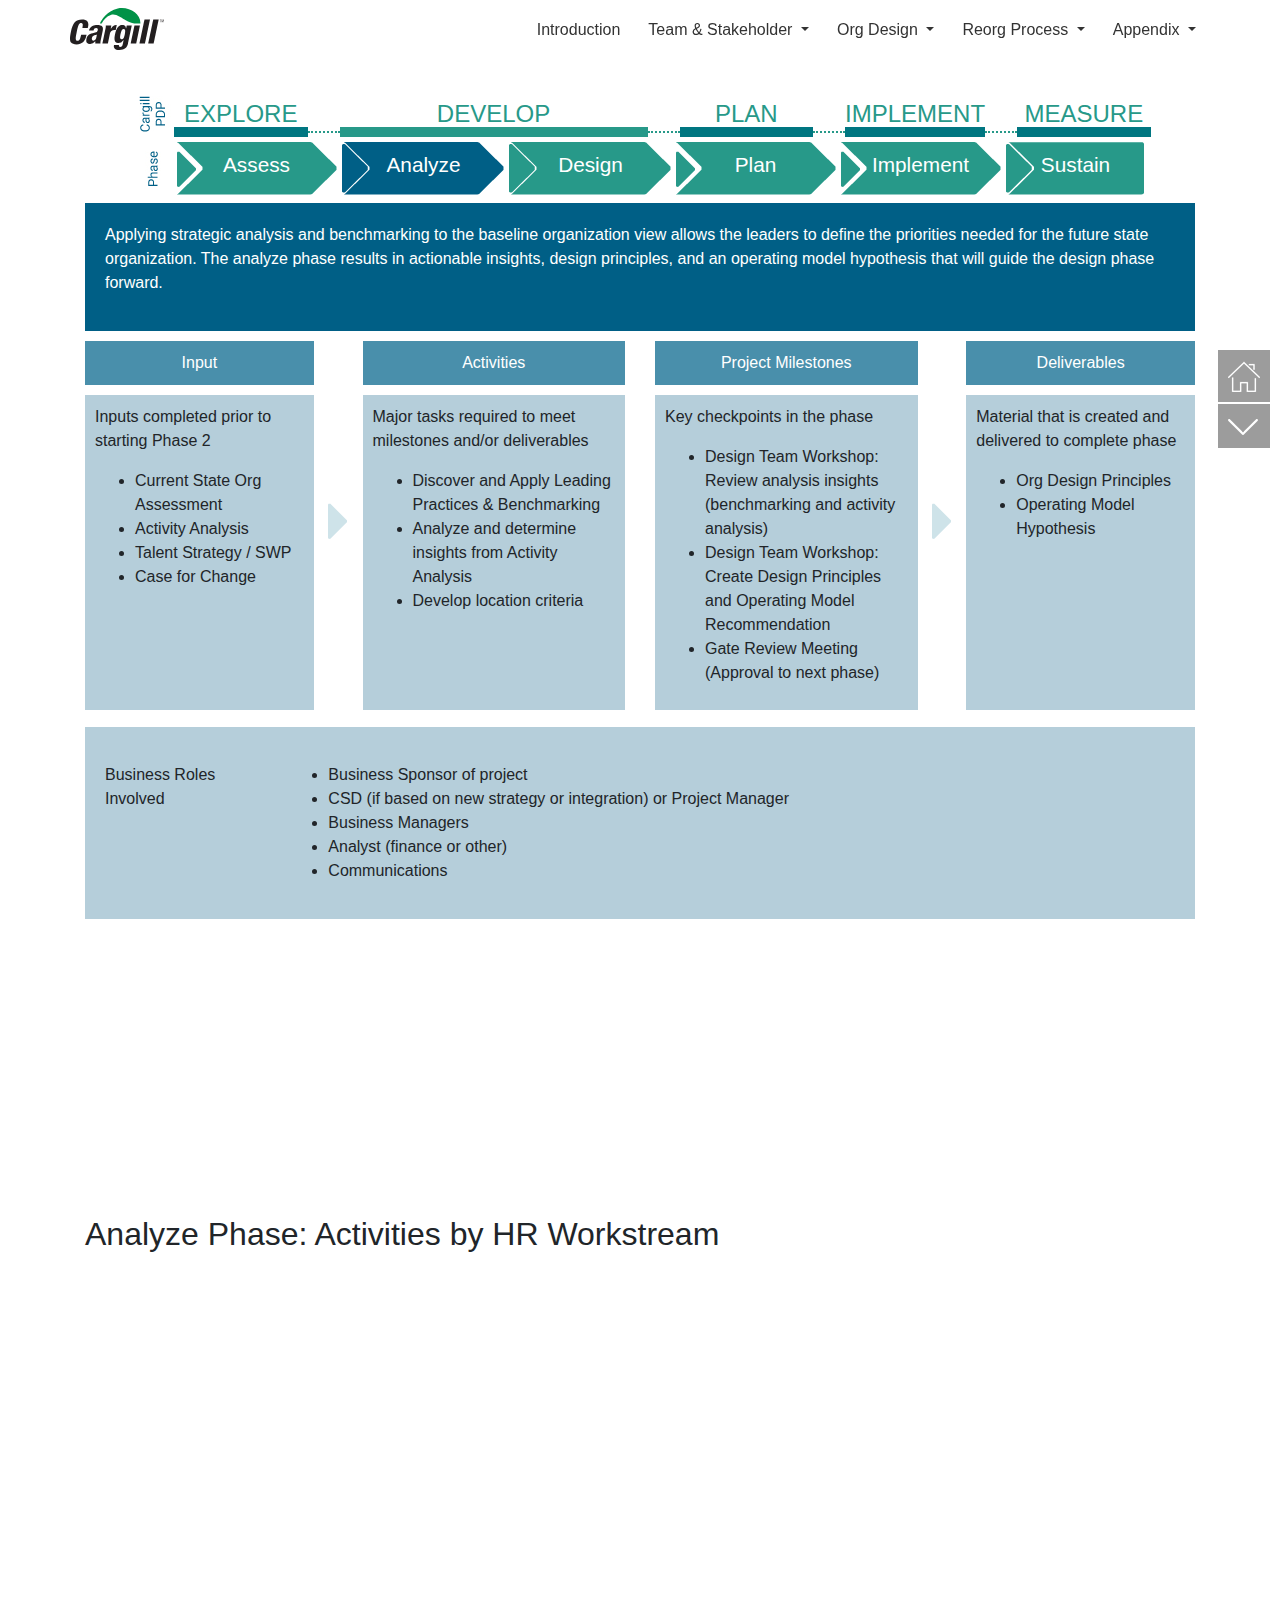
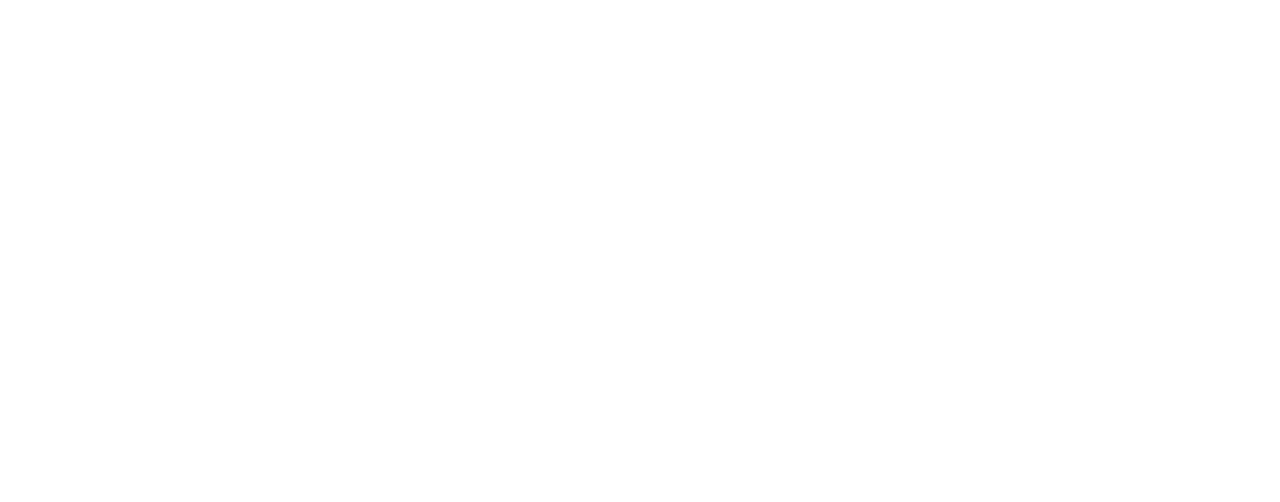
<file: analyze.html>
<!DOCTYPE html>
<html lang="en">

<head>
    <meta charset="UTF-8">
    <meta http-equiv="X-UA-Compatible" content="ie=edge">
    <meta name="viewport" content="user-scalable=no" />
    <meta name="HandheldFriendly" content="true" />
    <!-- <link rel="stylesheet" type="text/css" href="plugins/animate.css"> -->
    <link rel="stylesheet" type="text/css" href="plugins/bootstrap/css/bootstrap.css">

    <link rel="stylesheet" type="text/css" href="scss/assess.css">
    <link rel="stylesheet" type="text/css" href="plugins/aos.css">
    <link rel="stylesheet" type="text/css" href="scss/playbook.css">
    <link rel="stylesheet" type="text/css" href="scss/process.css">

    <title>Cargill</title>
</head>

<body>
    <div class="container" ng-app="app" ng-controller="menu-controller">
        <div>
            <nav-menu active_no="1"></nav-menu>
        </div>
        <div class="space"></div>
        <div class="arrow_nav">
            <div class="item">
                <a id="side_up" href="index.html#analyze">
                    <img src="images/home1.png" alt="">
                </a>
            </div>
            <div class="item">
                <a id="side_down" href="#top">
                    <img src="images/down_arrow1.png" alt="">
                </a>
            </div>
        </div>
        <div>
            <!-- <div class="p_arrow normal_arrow diagnosis">
                        Diagnosis
                    </div> -->
            <!-- Line -->
            <processbar animate="false"></processbar>
            <!-- Arrow -->
            <process-arrow active="2"></process-arrow>
        </div>


        <div class="darkblue" data-aos="fade-left">
            <p>Applying strategic analysis and benchmarking to the baseline organization view allows the leaders to
                define the priorities needed for the future state organization. The analyze phase results in actionable
                insights, design principles, and an operating model hypothesis that will guide the design phase forward.
            </p>
        </div>

        <div class="row">
            <div class="col" data-aos="fade-left">
                <div class="row h-100">
                    <div class="col-10 pr-0">
                        <div class="title bg-blue">
                            Input
                        </div>
                        <div class="desc gray pr-1 ">
                            <p>Inputs completed prior to starting Phase 2

                            </p>
                            <ul>
                                <li>Current State Org Assessment</li>
                                <li>Activity Analysis</li>
                                <li>Talent Strategy / SWP </li>
                                <li> Case for Change</li>

                            </ul>
                        </div>
                    </div>
                    <div class="col-2 pr-0 pl-0 center">
                        <img src="images/arrow_1_s.png" alt="arrow_1_selected"></img>
                    </div>
                </div>
            </div>
            <div class="col pl-0" data-aos="fade-left">
                <div class="title bg-blue">
                    Activities
                </div>
                <div class="desc gray">
                    <p>Major tasks required to meet milestones and/or deliverables
                    </p>
                    <ul>
                        <li>Discover and Apply Leading Practices & Benchmarking

                        </li>
                        <li>Analyze and determine insights from Activity Analysis
                        </li>
                        <li>Develop location criteria
                        </li>

                    </ul>
                </div>
            </div>
            <div class="col pr-0" data-aos="fade-left">
                <div class="title bg-blue">
                    Project Milestones
                </div>
                <div class="desc gray ">
                    <p>Key checkpoints in the phase
                    </p>
                    <ul>
                        <li>Design Team Workshop: Review analysis insights (benchmarking and activity analysis)
                        </li>
                        <li>Design Team Workshop: Create Design Principles and Operating Model Recommendation
                        </li>
                        <li>Gate Review Meeting (Approval to next phase)
                        </li>

                    </ul>
                </div>
            </div>
            <div class="col" data-aos="fade-left">
                <div class="row h-100">
                    <div class="col-2 pl-0 pr-0 center"> <img src="images/arrow_1_s.png" alt="arrow_1_selected"></img>
                    </div>
                    <div class="col-10 pl-0">
                        <div class="title bg-blue">
                            Deliverables
                        </div>
                        <div class="desc gray ">
                            <p>Material that is created and delivered to complete phase
                            </p>
                            <ul>
                                <li>Org Design Principles
                                </li>
                                <li>Operating Model Hypothesis
                                </li>
                            </ul>
                        </div>
                    </div>
                </div>
            </div>
        </div>

        <div class="row mt-3">
            <div class="col-12" data-aos="fade-left">
                <div class="business">
                    <div class="row">
                        <div class="col-2  mt-3">

                            <p>Business Roles Involved</p>

                        </div>
                        <div class="col-10   mt-3">
                            <ul>
                                <li>Business Sponsor of project</li>
                                <li> CSD (if based on new strategy or integration) or Project Manager
                                </li>
                                <li>Business Managers
                                </li>
                                <li>Analyst (finance or other)</li>
                                <li>Communications</li>
                            </ul>

                        </div>
                    </div>
                </div>
            </div>
        </div>
        <div class="row mt-3">
            <div class="col-12" data-aos="fade-left">
                <div class="green">
                    <div class="row">
                        <div class="col-2">
                            <p>HR Roles Involved</p>
                        </div>
                        <div class="col-10 green mt-3">
                            <ul>
                                <li>BHR Leader</li>
                                <li>GHRS OD Consultant</li>
                                <li>GHRS Project Management (PM), BRM (depending on complexity and project type)
                                </li>
                                <li>GHRS Change Management Consultant (depending on complexity and project type)
                                </li>
                                <li>Regional Transformation Lead</li>
                            </ul>
                        </div>
                    </div>
                </div>
            </div>
        </div>

        <div class="mt-5 mb-2" id="second">
            <h2>Analyze Phase: Activities by HR Workstream</h2>
        </div>
        <div>
            <table class="table table-bordered" data-aos="fade-left">
                <thead class="dark">
                    <tr>
                        <th>Workstream</th>
                        <th>HR</th>
                        <th>BHR Leader</th>
                    </tr>
                </thead>
                <tbody class="text-brand">
                    <tr>
                        <td><strong> Project Leadership</strong>
                        </td>
                        <td>
                            <ul>
                                <li>BRM submit intake form with resources for demand including PM requirements according
                                    with the complexity
                                </li>
                            </ul>
                        </td>
                        <td>
                            <ul>
                                <li>Alignment HRLT</li>
                                <li>Timeline</li>
                                <li>Clarify expectations of GHRS resources</li>
                                <li> Develop project & process approach</li>
                                <li>Start to assemble all relevant briefing materials</li>
                                <li>Set up HR project team for success</li>
                            </ul>
                        </td>
                    </tr>

                    <tr>
                        <td><strong>Regional Transformation Lead</strong>
                        </td>
                        <td>
                            <ul>
                                <li>Consult on regional needs and future impacts
                                </li>
                            </ul>
                        </td>
                        <td>
                            <ul>
                                <!---box is empty-->
                            </ul>
                        </td>
                    </tr>

                    <tr>
                        <td> <b> Organizational Development / Change Management</b>
                        </td>
                        <td><b>Analyze</b>
                            <ul>
                                <li>Discover and apply leading practices and benchmarking</li>

                                <li>Analysis and insights from activity analysis</li>

                                <li>Create design principles and Location criteria</li>

                                <li>Operating model hypothesis</li>
                            </ul>
                        </td>
                        <td>
                            <ul>
                                <li>Decision making to support the work</li>
                                <li>Define Org Design and implementation strategy</li>
                            </ul>
                        </td>
                    </tr>
                    <tr>
                        <td> <b> CBS and PDT</b>
                        </td>
                        <td>
                            <ul>
                                <li>Provide HR data and analytics as needed</li>
                            </ul>
                        </td>
                        <td>

                        </td>
                    </tr>
                    <tr>
                        <td> <b> ER/IR </b>

                        </td>
                        <td>
                            <ul>
                                <li>Consider how support will be provided, resources needed</li>

                                <li>Share with BHR typical ER/IR activities involved in the work</li>

                            </ul>
                        </td>
                        <td>
                            <ul>
                                <li>Give update on re-organization approach and timing</li>

                                <li>Validate level of detail required to support the work</li>

                                <li>Gain understanding from ER/IR what the typical work activities need to be</li>

                            </ul>
                        </td>
                    </tr>
                    <tr>
                        <td> <b> Total Rewards</b>
                            <!--; Compensation</b>

                            (Function/Enterprise Compensation Lead )-->
                        </td>
                        <td>
                            <ul>
                                <li>Compensation analysis
                                </li>
                            </ul>
                        </td>
                        <td>
                            <ul>
                                <!-- <li> Keep informed on progress/timing
                                </li> -->
                                <li>Share proposed org structure as input to compensation analysis (cost modelling)</li>
                            </ul>
                        </td>
                    </tr>

                </tbody>
            </table>

        </div>
    </div>









    <script src="plugins/jquery-3.3.1.min.js"></script>
    <script src="plugins/bootstrap/js/bootstrap.js"></script>
    <script src="plugins/aos.js"></script>
    <script src="plugins/angular.min.js"></script>
    <script src="js/menu.js"></script>
    <script src="js/assess.js"></script>
    <script>
        AOS.init();
    </script>

</body>

</html>
</file>
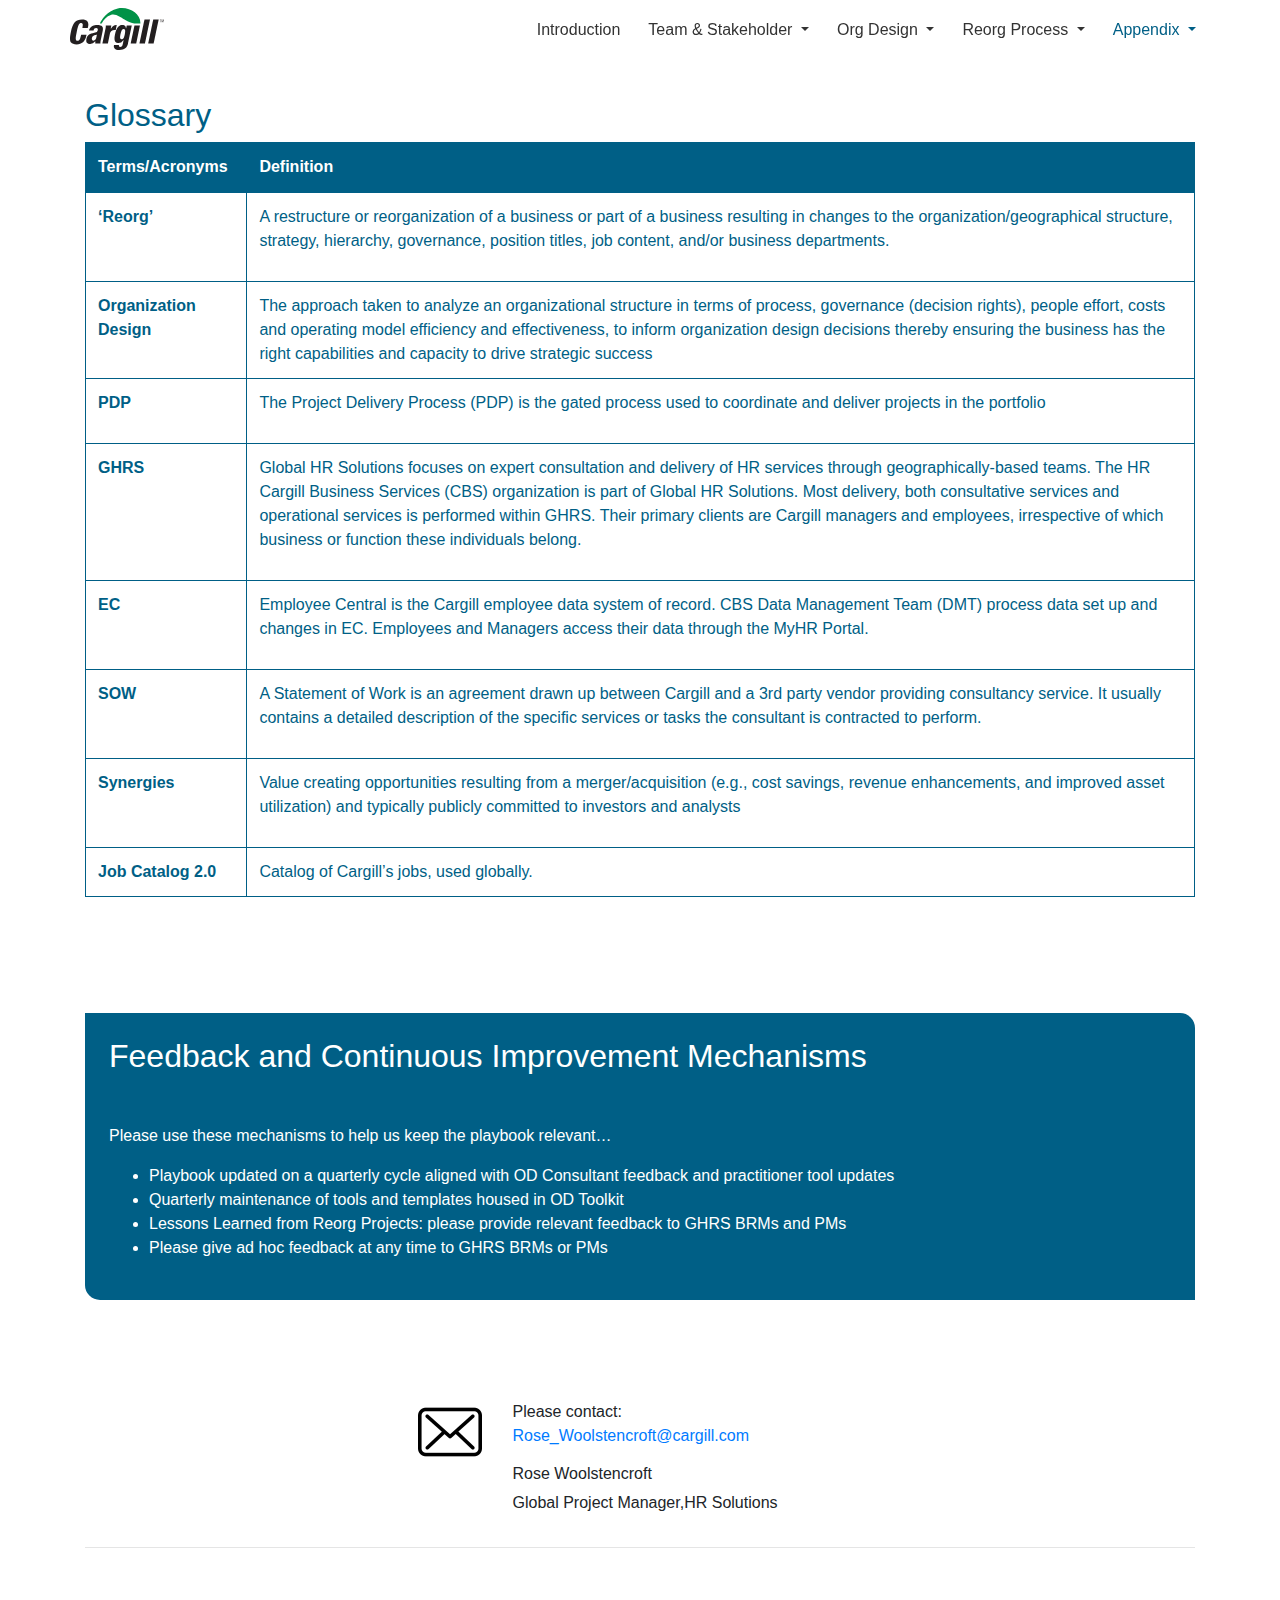
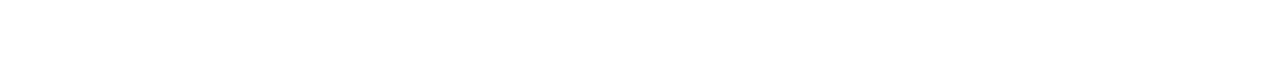
<file: appendix.html>
<!DOCTYPE html>
<html lang="en">

<head>
    <meta charset="UTF-8">
    <meta http-equiv="X-UA-Compatible" content="ie=edge">
    <meta name="viewport" content="user-scalable=no" />
    <meta name="HandheldFriendly" content="true" />
    <!-- <link rel="stylesheet" type="text/css" href="plugins/animate.css"> -->
    <link rel="stylesheet" type="text/css" href="plugins/bootstrap/css/bootstrap.css">
    <link rel="stylesheet" type="text/css" href="scss/assess.css">
    <link rel="stylesheet" type="text/css" href="plugins/aos.css">
    <link rel="stylesheet" type="text/css" href="scss/process.css">
    <link rel="stylesheet" type="text/css" href="scss/playbook.css">
    <title>Cargill</title>
</head>

<body>
    <div class="container" ng-app="app" ng-controller="menu-controller">
        <div>
            <nav-menu active_no="3"></nav-menu>
        </div>
        <div class="space"></div>

        <h2 class="text-brand mt-3 heading">Glossary</h2>
        <div>
            <table class="table table-bordered">

                <thead class="dark">
                    <tr>
                        <th>Terms/Acronyms</th>
                        <th>Definition</th>

                    </tr>
                </thead>
                <tbody class="text-brand">
                    <tr>
                        <td><strong> ‘Reorg’ </strong></td>
                        <td>
                            <p>A restructure or reorganization of a business or part of a business resulting in changes
                                to
                                the organization/geographical structure, strategy, hierarchy, governance, position
                                titles,
                                job content, and/or business departments.
                            </p>
                        </td>

                    </tr>
                    <tr>
                        <td> <b>Organization Design</b></td>
                        <td>The approach taken to analyze an organizational structure in terms of process, governance
                            (decision rights), people effort, costs and operating model efficiency and effectiveness, to
                            inform organization design decisions thereby ensuring the business has the right
                            capabilities
                            and capacity to drive strategic success
                        </td>

                    </tr>
                    <tr>
                        <td> <b>PDP</b>
                        </td>
                        <td>
                            <p>The Project Delivery Process (PDP) is the gated process used to coordinate and deliver
                                projects in the portfolio
                            </p>
                        </td>

                    </tr>
                    <tr>
                        <td> <b> GHRS</b>
                        </td>
                        <td>
                            <p>Global HR Solutions focuses on expert consultation and delivery of HR services through
                                geographically-based teams. The HR Cargill Business Services (CBS) organization is part
                                of
                                Global HR Solutions. Most delivery, both consultative services and operational services
                                is
                                performed within GHRS. Their primary clients are Cargill managers and employees,
                                irrespective of which business or function these individuals belong.
                            </p>
                        </td>

                    </tr>
                    <tr>
                        <td> <b> EC</b> </td>
                        <td>
                            <p>Employee Central is the Cargill employee data system of record. CBS Data Management Team
                                (DMT) process data set up and changes in EC. Employees and Managers access their data
                                through the MyHR Portal.
                            </p>
                        </td>

                    </tr>
                    <tr>
                        <td> <b> SOW </b> </td>
                        <td>
                            <p>A Statement of Work is an agreement drawn up between Cargill and a 3rd party vendor
                                providing
                                consultancy service. It usually contains a detailed description of the specific services
                                or
                                tasks the consultant is contracted to perform.
                            </p>
                        </td>

                    </tr>
                    <tr>
                        <td>
                            <b>Synergies</b>
                        </td>
                        <td>
                            <p>Value creating opportunities resulting from a merger/acquisition (e.g., cost savings,
                                revenue
                                enhancements, and improved asset utilization) and typically publicly committed to
                                investors
                                and analysts
                            </p>
                        </td>
                    </tr>
                    <tr>
                        <td><b> Job Catalog 2.0 </b></td>
                        <td>Catalog of Cargill’s jobs, used globally.</td>
                    </tr>
                </tbody>
            </table>
        </div>
        <div id="feedback" class="space-100"></div>
        <section>
            <div class="cargill_panel bg-brand text-white p-4">
                <h2 class="mb-5 heading">Feedback and Continuous Improvement Mechanisms</h2>
                <p>Please use these mechanisms to help us keep the playbook relevant…</p>
                <ul>
                    <li>Playbook updated on a quarterly cycle aligned with OD Consultant feedback and practitioner tool
                        updates</li>
                    <li>Quarterly maintenance of tools and templates housed in OD Toolkit</li>
                    <li>Lessons Learned from Reorg Projects: please provide relevant feedback to GHRS BRMs and PMs</li>
                    <li>Please give ad hoc feedback at any time to GHRS BRMs or PMs </li>
                </ul>
            </div>
        </section>
        <div class="space-100"></div>
        <div class="row justify-content-md-center">
            <div class="col-sm-1">
                <img src="images/envelope.png" alt="">
            </div>
            <div class="col-sm-4">
                <div>
                    <p>Please contact: <a href="mail:Rose_Woolstencroft@cargill.com">Rose_Woolstencroft@cargill.com</a>
                    </p>
                    <h6>Rose Woolstencroft </h6>
                    <p>Global Project Manager,HR Solutions</p>
                </div>
            </div>
        </div>
        <hr>
        <div class="space-100"></div>
    </div>

    <script src="plugins/jquery-3.3.1.min.js"></script>
    <script src="plugins/bootstrap/js/bootstrap.js"></script>
    <script src="plugins/aos.js"></script>
    <script src="plugins/angular.min.js"></script>
    <script src="js/menu1.js"></script>

    <script>
        AOS.init();
    </script>

</body>

</html>
</file>
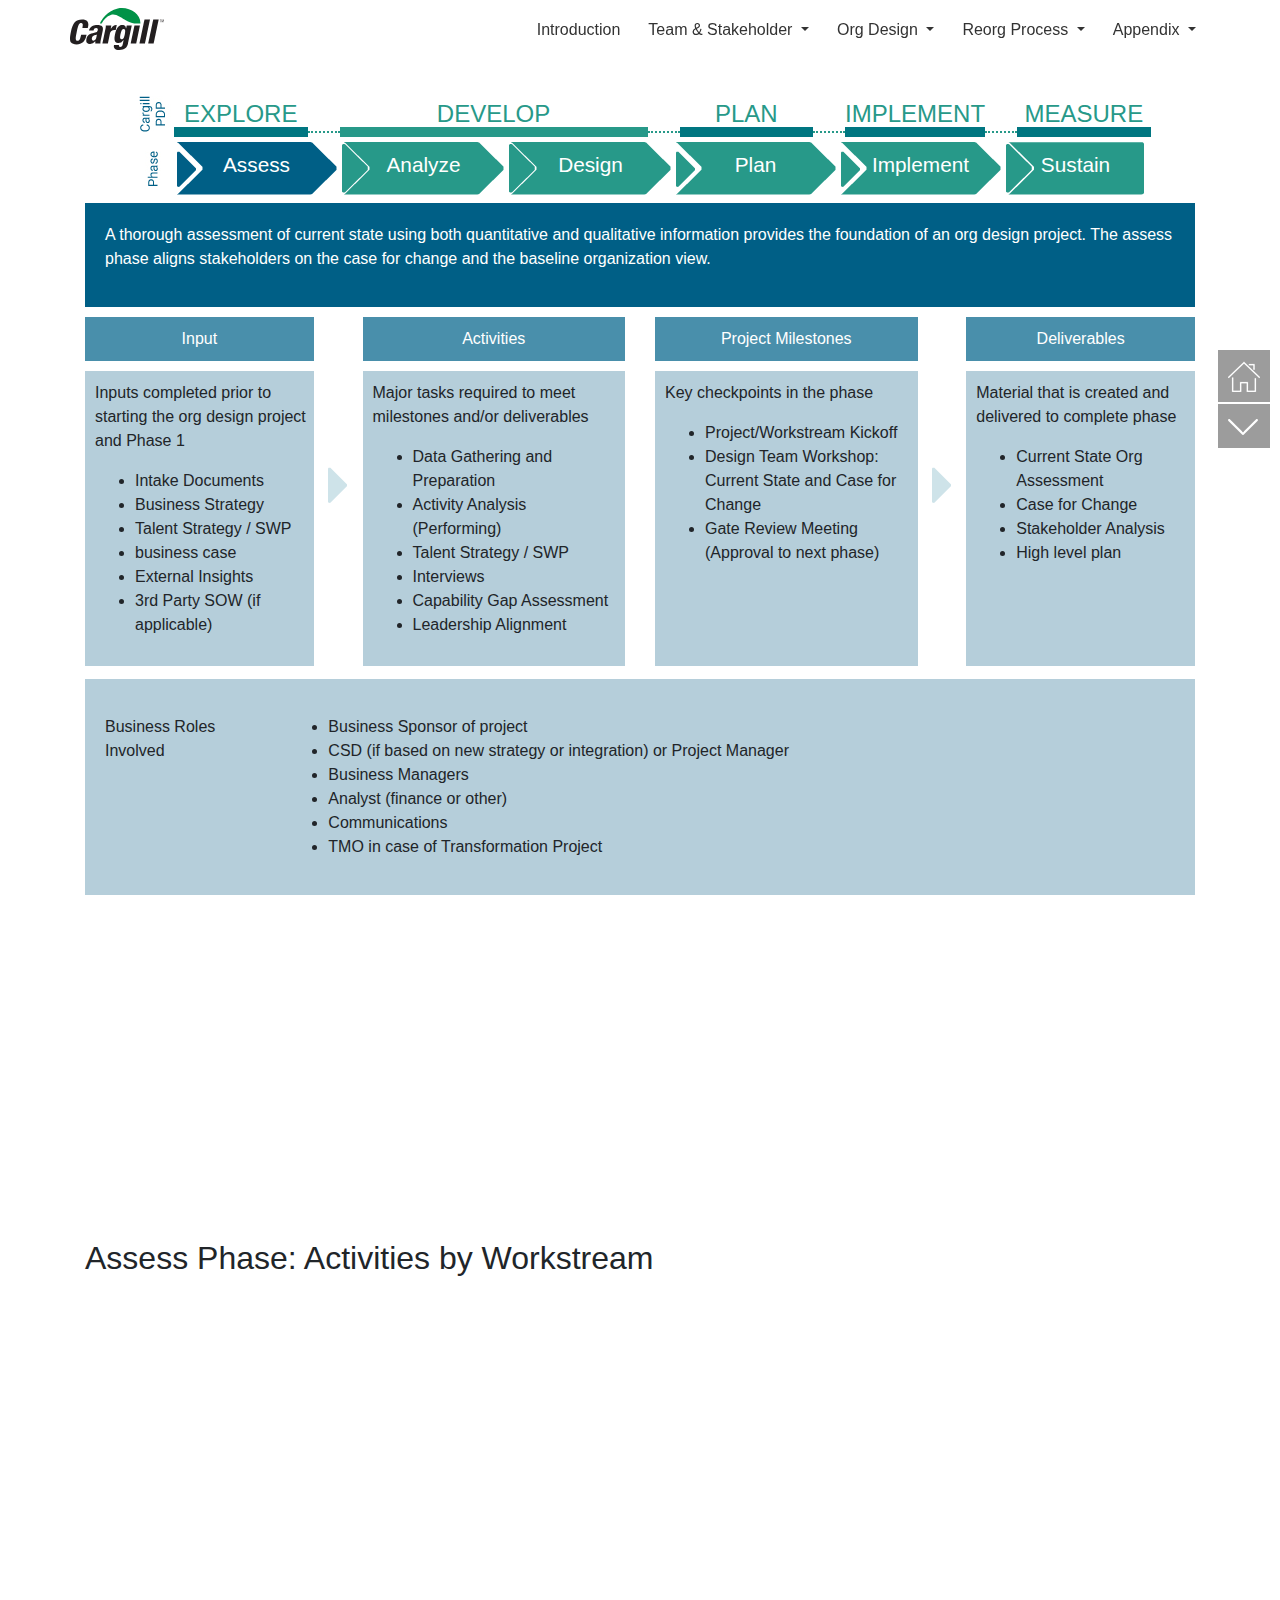
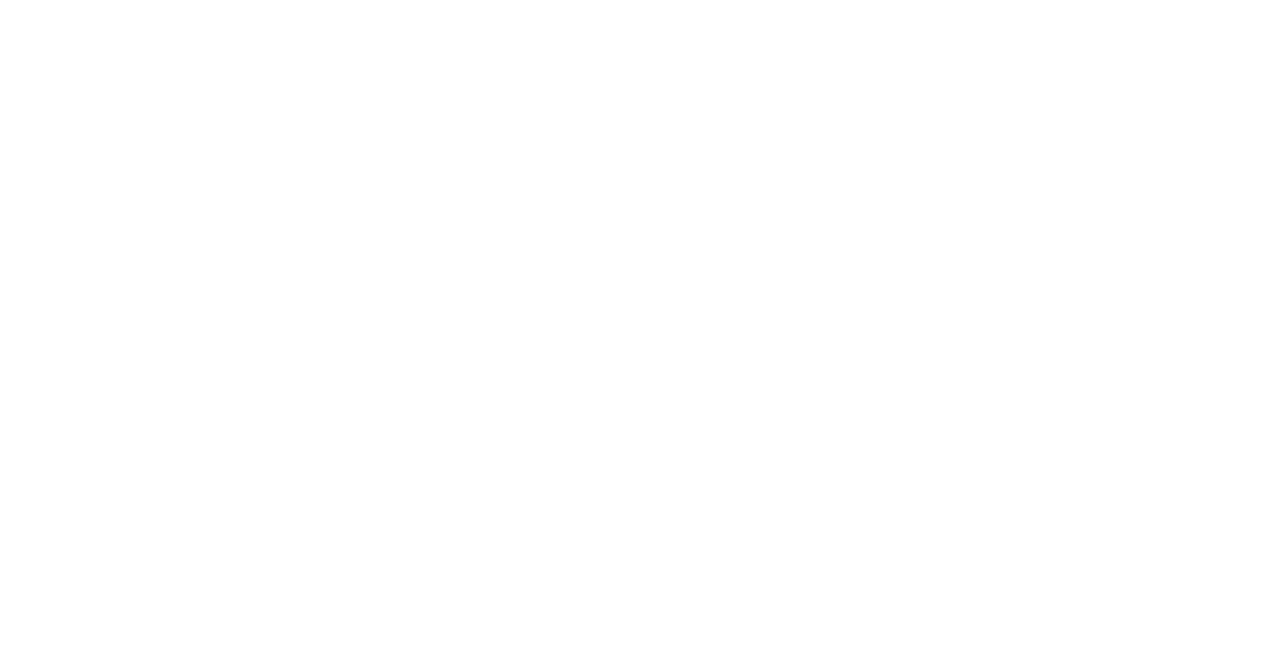
<file: assess.html>
<!DOCTYPE html>
<html lang="en">

<head>
    <meta charset="UTF-8">
    <meta http-equiv="X-UA-Compatible" content="ie=edge">
    <meta name="viewport" content="user-scalable=no" />
    <meta name="HandheldFriendly" content="true" />
    <!-- <link rel="stylesheet" type="text/css" href="plugins/animate.css"> -->
    <link rel="stylesheet" type="text/css" href="plugins/bootstrap/css/bootstrap.css">
    <link rel="stylesheet" type="text/css" href="scss/assess.css">
    <link rel="stylesheet" type="text/css" href="plugins/aos.css">
    <link rel="stylesheet" type="text/css" href="scss/playbook.css">
    <link rel="stylesheet" type="text/css" href="scss/process.css">
    
    <title>Cargill</title>
</head>

<body>
    <div class="container" ng-app="app" ng-controller="menu-controller">
        <div>
            <nav-menu active_no="1"></nav-menu>
        </div>
        <div class="space"></div>


        <div data-aos="fade-left">

            <!-- <div class="p_arrow normal_arrow diagnosis">
                    Diagnosis
                </div> -->

            <!-- Line -->
            <processbar animate="false"></processbar>
            <!-- Arrow -->
            <process-arrow active="1"></process-arrow>


        </div>
        <div class="arrow_nav">
            <div class="item">
                <a id="side_up" href="index.html#assess">
                    <img src="images/home1.png" alt="">
                </a>
            </div>
            <div class="item">
                <a id="side_down" href="#top">
                    <img src="images/down_arrow1.png" alt="">
                </a>
            </div>
        </div>

        <div class="darkblue" id="first" data-aos="fade-left">
            <p>A thorough assessment of current state using both quantitative and qualitative
                information
                provides the
                foundation of an org design project. The assess phase aligns stakeholders on the case for change and the
                baseline organization view. 
            </p>
        </div>

        <div class="row">
            <div class="col" data-aos="fade-left">
                <div class="row">
                    <div class="col-10 pr-0">
                        <div class="title bg-blue">
                            Input
                        </div>
                        <div class="desc gray pr-1">
                            <p>Inputs completed prior to starting the org design project and Phase 1
                            </p>
                            <ul>
                                <li>Intake Documents</li>
                                <li>Business Strategy</li>
                                <li>Talent Strategy / SWP </li>
                                <li> business case</li>
                                <li> External Insights </li>
                                <li> 3rd Party SOW (if applicable) </li>
                            </ul>
                        </div>
                    </div>
                    <div class="col-2 pr-0 pl-0 center">
                        <img src="images/arrow_1_s.png" alt="arrow_1_selected"></img>
                    </div>
                </div>
            </div>
            <div class="col  pl-0" data-aos="fade-left">
                <div class="title bg-blue">
                    Activities
                </div>
                <div class="desc gray">
                    <p>Major tasks required to meet milestones and/or deliverables
                    </p>
                    <ul>
                        <li>Data Gathering and Preparation
                        </li>
                        <li>Activity Analysis (Performing)
                        </li>
                        <li>Talent Strategy / SWP </li>
                        <li> Interviews
                        </li>
                        <li> Capability Gap Assessment
                        </li>
                        <li> Leadership Alignment
                        </li>
                    </ul>
                </div>
            </div>
            <div class="col pr-0" data-aos="fade-left">
                <div class="title bg-blue">
                    Project Milestones
                </div>
                <div class="desc gray ">
                    <p>Key checkpoints in the phase
                    </p>
                    <ul>
                        <li>Project/Workstream Kickoff </li>
                        <li>Design Team Workshop: Current State and Case for Change </li>
                        <li>Gate Review Meeting (Approval to next phase)</li>

                    </ul>
                </div>
            </div>
            <div class="col" data-aos="fade-left">
                <div class="row h-100">
                    <div class="col-2 pl-0 pr-0 center"> <img src="images/arrow_1_s.png" alt="arrow_1_selected"></img>
                    </div>
                    <div class="col-10 pl-0">
                        <div class="title bg-blue">
                            Deliverables
                        </div>
                        <div class="desc gray ">
                            <p>Material that is created and delivered to complete phase</p>
                            <ul>
                                <li>Current State Org Assessment</li>
                                <li>Case for Change</li>
                                <li>Stakeholder Analysis</li>
                                <li>High level plan</li>
                            </ul>
                        </div>
                    </div>
                </div>
            </div>
        </div>

        <div class="row mt-3">
            <div class="col-12" data-aos="fade-left">
                <div class="business">
                    <div class="row">
                        <div class="col-2  mt-3">
                            <p>Business Roles Involved</p>
                        </div>
                        <div class="col-10   mt-3">
                            <ul>
                                <li>Business Sponsor of project</li>
                                <li> CSD (if based on new strategy or integration) or Project Manager</li>
                                <li>Business Managers</li>
                                <li>Analyst (finance or other)</li>
                                <li>Communications</li>
                                <li>TMO in case of Transformation Project</li>
                            </ul>
                        </div>
                    </div>
                </div>
            </div>

        </div>
        <div class="row mt-3">
            <div class="col-12" data-aos="fade-left">
                <div class="green">
                    <div class="row">
                        <div class="col-2  mt-3 ">
                            <p>HR Roles Involved</p>
                        </div>
                        <div class="col-10 green mt-3">
                            <ul>
                                <li>BHR Leader</li>
                                <li>GHRS OD Consultant</li>
                                <li>Compensation</li>
                                <li>CBS Activity Analysis</li>
                                <li>GHRS Project Management (PM) or BRM (depending on complexity and project type)</li>
                                <li>GHRS Change Management Consultant (depending on complexity and project type)</li>
                                <li>Regional Transformation Lead</li>
                            </ul>
                        </div>
                    </div>
                </div>
            </div>
        </div>
        <div class="mt-5 mb-2" id="second">
            <h2>Assess Phase: Activities by Workstream</h2>
        </div>
        <div>
            <table class="table table-bordered" data-aos="fade-left">
                <thead class="dark">
                    <tr>
                        <th>Workstream</th>
                        <th>HR</th>
                        <th>BHR Leader</th>
                    </tr>
                </thead>
                <tbody class="text-brand">
                    <tr>
                        <td><strong> Talent Strategy
                            </strong></td>
                        <td></td>
                        <td>
                            <ul>
                                <li>Ensure talent strategy aligned with business strategy, in order to inform business
                                    case
                                </li>
                                <li>HR risk and talent retention planning with business leaders, to inform business case
                                    and
                                    budget
                                    planning
                                </li>
                            </ul>
                        </td>
                    </tr>
                    <tr>
                        <td> <b> Project Leadership </b>
                        </td>
                        <td>
                            <ul>
                                <li>Define HR Workstream Leadership</li>
                            </ul>
                        </td>
                        <td>
                            <ul>
                                <li>Define HR Workstream Leadership</li>
                                <li>
                                    Inform/Consult
                                    <ul>
                                        <li> IT BRM </li>
                                        <li> HR TP COE / Regional TP Domain </li>
                                    </ul>
                                </li>

                                <li> HR budget estimate, as needed </li>
                                <li> Commence work with OD Consultant </li>
                                <li> Commence discussions about how to measure success from a talent, culture, and
                                    change
                                    perspective, as part of the business case development
                                </li>
                            </ul>
                        </td>
                    </tr>
                    <tr>
                        <td> <b> Organizational Development / Change Management</b>
                        </td>
                        <td>
                            <ul>
                                <li>Understand current state organization </li>
                                <li>Identify opportunities </li>
                                <li> Data gathering including: Activity Analysis, Organizational Capability Gap
                                    Assessment,
                                    interviews</li>
                                <li> May start change strategy and case for change work to inform business case </li>

                            </ul>
                        </td>
                        <td>
                            <ul>
                                <li> Leadership Alignment </li>
                                <li> Assess organization and cultural readiness </li>
                                <li>Assess size and complexity of the change</li>
                                <li>Identify opportunities and capabilities</li>
                                <li> Inform/Consult with ER/IR </li>
                            </ul>
                        </td>
                    </tr>
                    <tr>
                        <td> <b> Total Rewards:
                                <!-- Compensation --></b>
                        </td>
                        <td>
                            <ul>
                                <!-- <li>GHRS Compensation Consulting, as needed
                                </li> -->
                                <li>Consult with Performance Leader on Total Rewards (Comp, Global Benefits, Global
                                    Mobility) involvement and timing
                                </li>
                            </ul>
                        </td>
                        <td>
                            <ul>
                                <li>Consult with Function/Enterprise Compensation Lead in TR COE for alignment with
                                    compensation
                                    strategy and initial analysis needs for business case development
                                </li>
                            </ul>
                        </td>
                    </tr>
                    <tr>
                        <td> <b> ER/IR </b> </td>
                        <td>
                            <ul>
                                <li>Provide heads-up to Employment Law if relevant </li>
                                <li>Agree level of detail required to support the work </li>
                            </ul>
                        </td>
                        <td>
                            <ul>
                                <li> Inform on re-organization approach and timing </li>
                                <li> Agree level of detail required to support the work </li>
                            </ul>
                        </td>
                    </tr>
                    <tr>
                        <td> <b> CBS </b> </td>
                        <td>
                            <ul>
                                <li>Perform Activity Analysis</li>
                            </ul>
        </div>
        </td>
        <td></td>
        </tr>
        </tbody>
        </table>
    </div>

    <script src="plugins/jquery-3.3.1.min.js"></script>
    <script src="plugins/bootstrap/js/bootstrap.js"></script>
    <script src="plugins/aos.js"></script>
    <script src="plugins/angular.min.js"></script>
    <script src="js/menu.js"></script>
    <script src="js/assess.js"></script>
    <script>
        AOS.init();
    </script>

</body>

</html>
</file>
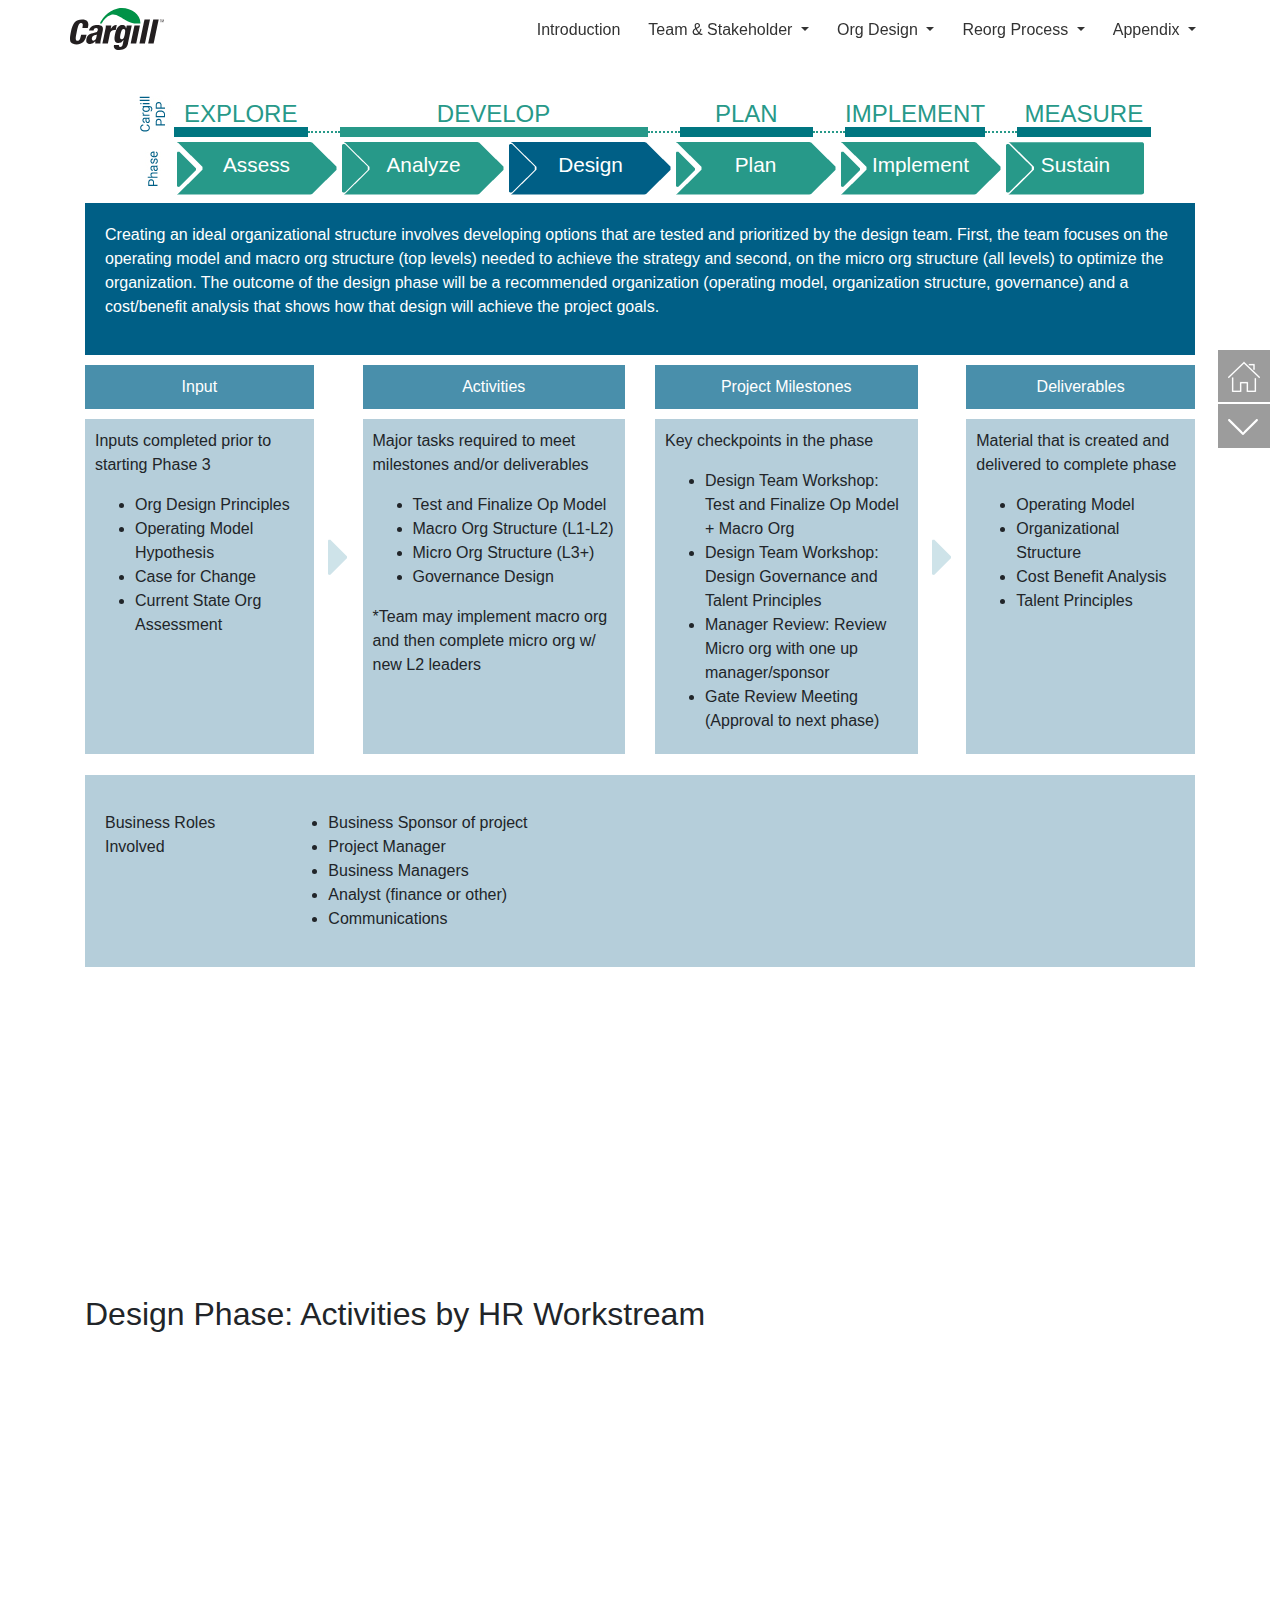
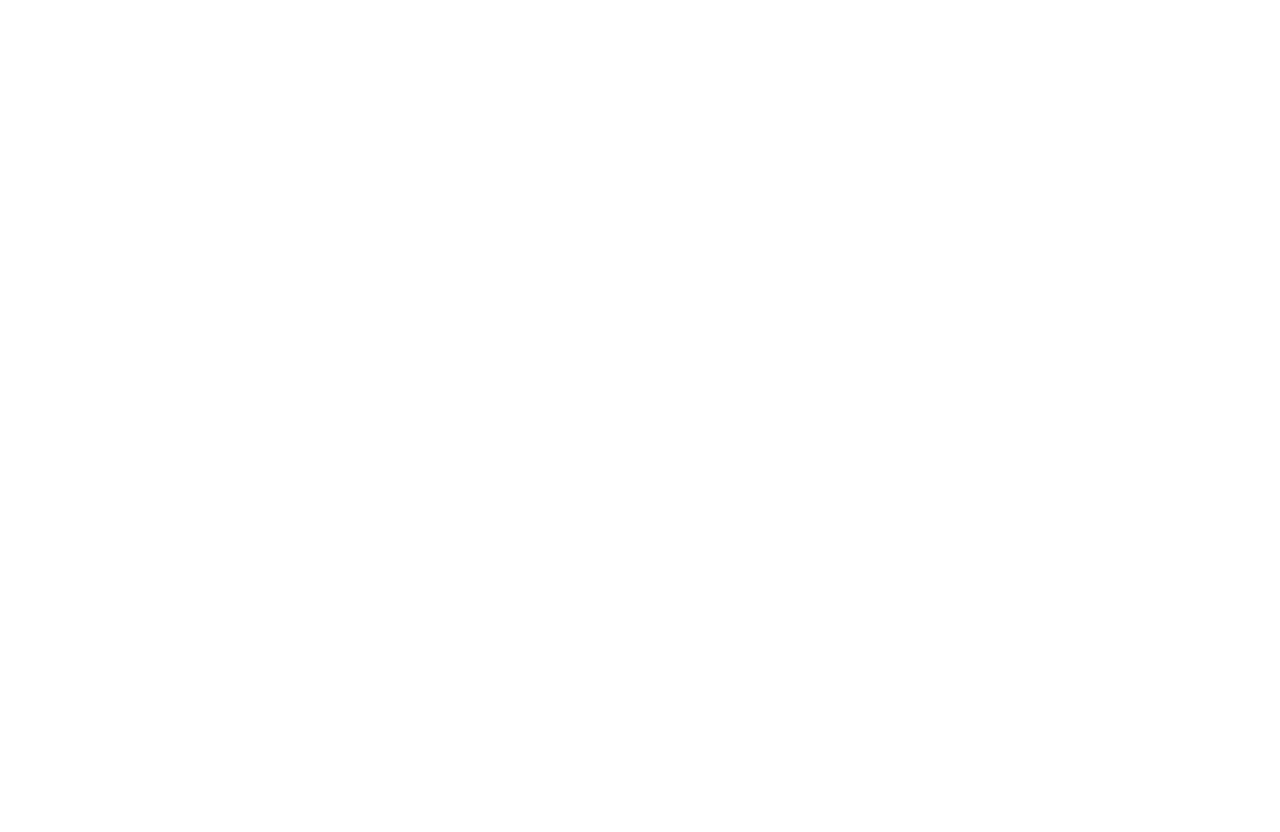
<file: design.html>
<!DOCTYPE html>
<html lang="en">

<head>
    <meta charset="UTF-8">
    <meta http-equiv="X-UA-Compatible" content="ie=edge">
    <meta name="viewport" content="user-scalable=no" />
    <meta name="HandheldFriendly" content="true" />
    <!-- <link rel="stylesheet" type="text/css" href="plugins/animate.css"> -->
    <link rel="stylesheet" type="text/css" href="plugins/bootstrap/css/bootstrap.css">

    <link rel="stylesheet" type="text/css" href="scss/assess.css">
    <link rel="stylesheet" type="text/css" href="plugins/aos.css">
    <link rel="stylesheet" type="text/css" href="scss/playbook.css">
    <link rel="stylesheet" type="text/css" href="scss/process.css">
    
    <title>Cargill</title>
</head>

<body>
    <div class="container" ng-app="app" ng-controller="menu-controller">
        <div>
            <nav-menu active_no="1"></nav-menu>
        </div>
        <div class="space"></div>
        <div class="arrow_nav">
            <div class="item">
                <a id="side_up" href="index.html#design">
                    <img src="images/home1.png" alt="">
                </a>
            </div>
            <div class="item">
                <a id="side_down" href="#top">
                    <img src="images/down_arrow1.png" alt="">
                </a>
            </div>
        </div>
        <div>

            <!-- <div class="p_arrow normal_arrow diagnosis">
                    Diagnosis
                </div> -->

            <!-- Line -->
            <processbar animate="false"></processbar>
            <!-- Arrow -->
            <process-arrow active="3"></process-arrow>


        </div>

        <div class="darkblue" data-aos="fade-left">
            <p>Creating an ideal organizational structure involves developing options that are tested and prioritized by
                the design team. First, the team focuses on the operating model and macro org structure (top levels)
                needed to achieve the strategy and second, on the micro org structure (all levels) to optimize the
                organization. The outcome of the design phase will be a recommended organization (operating model,
                organization structure, governance) and a cost/benefit analysis that shows how that design will achieve
                the project goals. 

            </p>
        </div>

        <div class="row">
            <div class="col" data-aos="fade-left">
                <div class="row h-100">
                    <div class="col-10 pr-0">
                        <div class="title bg-blue">
                            Input
                        </div>
                        <div class="desc gray pr-1">
                            <p>Inputs completed prior to starting Phase 3
                            </p>
                            <ul>
                                <li>Org Design Principles
                                </li>
                                <li>Operating Model Hypothesis
                                </li>
                                <li>Case for Change
                                </li>
                                <li> Current State Org Assessment
                                </li>
                            </ul>
                        </div>
                    </div>
                    <div class="col-2 pr-0 pl-0 center">
                        <img src="images/arrow_1_s.png" alt="arrow_1_selected"></img>
                    </div>
                </div>
            </div>
            <div class="col pl-0" data-aos="fade-left">
                <div class="title bg-blue">
                    Activities
                </div>
                <div class="desc gray">
                    <p>Major tasks required to meet milestones and/or deliverables
                    </p>
                    <ul>
                        <li>Test and Finalize Op Model
                        </li>
                        <li>Macro Org Structure (L1-L2)
                        </li>
                        <li>Micro Org Structure (L3+)</li>
                        <li> Governance Design
                        </li>
                    </ul>
                    <p>*Team may implement macro org and then complete micro org w/ new L2 leaders
                    </p>
                </div>
            </div>
            <div class="col pr-0" data-aos="fade-left">
                <div class="title bg-blue">
                    Project Milestones
                </div>
                <div class="desc gray ">
                    <p>Key checkpoints in the phase
                    </p>
                    <ul>
                        <li>Design Team Workshop: Test and Finalize Op Model + Macro Org
                        </li>
                        <li>Design Team Workshop: Design Governance and Talent Principles
                        </li>
                        <li>Manager Review: Review Micro org with one up manager/sponsor
                        </li>
                        <li>Gate Review Meeting (Approval to next phase)
                        </li>

                    </ul>
                </div>
            </div>
            <div class="col" data-aos="fade-left">
                <div class="row h-100">
                    <div class="col-2 pl-0 pr-0 center"> <img src="images/arrow_1_s.png" alt="arrow_1_selected"></img>
                    </div>
                    <div class="col-10 pl-0">
                        <div class="title bg-blue">
                            Deliverables
                        </div>
                        <div class="desc gray ">
                            <p>Material that is created and delivered to complete phase
                            </p>
                            <ul>
                                <li>Operating Model
                                </li>
                                <li>Organizational Structure
                                </li>
                                <li>Cost Benefit Analysis
                                </li>
                                <li>Talent Principles
                                </li>
                            </ul>
                        </div>
                    </div>
                </div>
            </div>
        </div>

        <div class="row mt-3">
            <div class="col-12" data-aos="fade-left">
                <div class="business">
                    <div class="row">

                        <div class="col-2  mt-3">

                            <p>Business Roles Involved</p>

                        </div>
                        <div class="col-10   mt-3">

                            <ul>
                                <li>Business Sponsor of project</li>
                                <li>Project Manager</li>
                                <li>Business Managers</li>
                                <li>Analyst (finance or other)</li>
                                <li>Communications</li>
                                
                            </ul>

                        </div>

                    </div>
                </div>
            </div>
        </div>
        <div class="row mt-3">
            <div class="col-12" data-aos="fade-left">
                <div class="green">
                    <div class="row">
                        <div class="col-2 mt-3 ">
                            <p>HR Roles Involved</p>
                        </div>
                        <div class="col-10  mt-3">
                            <ul>
                                <li>BHR Leader</li>
                                <li>GHRS OD Consultant</li>
                                <li>GHRS Talent Management Consultant
                                </li>
                                <li>Total Rewards Job Builder</li>
                                <li>CBS Activity Analysis</li>
                                <li>GHRS Project Management (PM) or BRM (depending on complexity and project type)</li>
                                <li>Change Management Consultant (depending on complexity and project type)</li>
                                <li>Regional Transformation Lead</li>
                                
                            </ul>
                        </div>
                    </div>
                </div>
            </div>
        </div>

        <div class=" mt-5 mb-2" id="second">
            <h2>Design Phase: Activities by HR Workstream</h2>
        </div>
        <div>
            <table class="table table-bordered" data-aos="fade-left">
                <thead class="dark">
                    <tr>
                        <th>Workstream</th>
                        <th>HR</th>
                        <th>BHR Leader</th>
                    </tr>
                </thead>
                <tbody class="text-brand">

                    <tr>
                        <td> <b> Project Leadership </b>
                        </td>
                        <td>
                            <ul>
                                <li>Demand: identify and confirm project resources for Plan and Implement phases
                                </li>
                                <li>Domains: Provide resources required for Plan Phase once org design decisions are
                                    made
                                </li>
                            </ul>
                        </td>
                        <td>
                            <ul>

                                <li>Timeline
                                </li>
                                <li> Clarify expectations of GHRS resources
                                </li>
                                <li> Develop project & process approach
                                </li>
                                <li> Assemble all relevant briefing materials for the HR Team
                                </li>
                                <li> Set up HR team for success
                                </li>
                            </ul>
                        </td>
                    </tr>

                    <tr>
                        <td><strong>Regional Transformation Lead</strong>
                        </td>
                        <td>
                            <ul>
                                <li>Identify risk and impacts for new Transformation in the region and advise on approach 
                                </li>
                            </ul>
                        </td>
                        <td>
                            <ul>
                                <li>Align with TMO the new transformation</li>
                            </ul>
                        </td>
                    </tr>

                    <tr>
                        <td> <b> Organizational Development / Change Management</b>
                        </td>
                        <td><strong>Design
                            </strong>
                            <ul>
                                <li>Org Design: develop, test and create org structures
                                </li>
                                <li>Macro Org Structure (L1-L2)
                                </li>
                                <li> Micro Org Structure (L3+)
                                </li>
                                <li>Governance Design
                                </li>
                                <li>Organizational analysis (e.g., Spans & Layers plan including cost analysis)
                                </li>
                            </ul>
                        </td>
                        <td>
                            <ul>
                                <li>Decision making to support the work
                                </li>
                                <li>Support on OD and definition of implementation approach
                                </li>
                                <li>Identify non-core activities that will fall out of the new structure and propose
                                    destination org.
                                </li>
                            </ul>
                        </td>
                    </tr>
                    <tr>
                        <td> <b>CBS Position Management
                            </b>
                        </td>
                        <td>
                            <ul>
                                <li>Carry forward awareness and understanding of structure and roles into plan phase
                                </li>
                            </ul>
                        </td>
                        <td>
                            <ul>
                                <li>Include as a consult when designing structure and levelling
                                </li>
                            </ul>
                        </td>
                    </tr>
                    <tr>
                        <td> <b>Talent Management
                            </b> </td>
                        <td>
                            <ul>
                                <li>Produce Talent Principles for the reorganization
                                </li>

                            </ul>
                        </td>
                        <td>
                            <ul>
                                <li> Assist in clarifying business requirements around talent
                                </li>

                            </ul>
                        </td>
                    </tr>
                    <tr>
                        <td> <b> CBS and PDT
                            </b> </td>
                        <td>
                            <ul>
                                <li>Provide HR data and analytics as needed
                                </li>
                            </ul>
                        </td>
                        <td></td>
                    </tr>
                    <tr>
                        <td><b> ER/IR </b>
                        </td>
                        <td>
                            <ul>
                                <li> Follow up on request for information needed to be able to support</li>
                                <li> Advise on likely timing to complete all required consultation and
                                    implementation
                                </li>
                            </ul>
                        </td>
                        <td>
                            <ul>
                                <li> Provide information needed </li>
                                <li>Build in timing to the overall plan and advise Leadership
                                </li>
                            </ul>
                        </td>
                    </tr>
                    <tr>
                        <td><b> Total Rewards: </b>
                            <!-- Compensation </b>
                            (Function/Enterprise Compensation Lead)> -->

                        </td>
                        <td>
                            <ul>
                                <li>Job banding / building
                                </li>
                            </ul>
                        </td>
                        <td>
                            <ul>
                                <li>Consult as appropriate as org design decisions are made
                                </li>
                                <li>Ensure no assumptions are made by Managers while designing new roles/structure
                                </li>
                            </ul>
                        </td>
                    </tr>
                </tbody>
            </table>
        </div>
    </div>

    <script src="plugins/jquery-3.3.1.min.js"></script>
    <script src="plugins/bootstrap/js/bootstrap.js"></script>
    <script src="plugins/aos.js"></script>
    <script src="plugins/angular.min.js"></script>
    <script src="js/menu.js"></script>
    <script src="js/assess.js"></script>
    <script>
        AOS.init();
    </script>
</body>

</html>
</file>
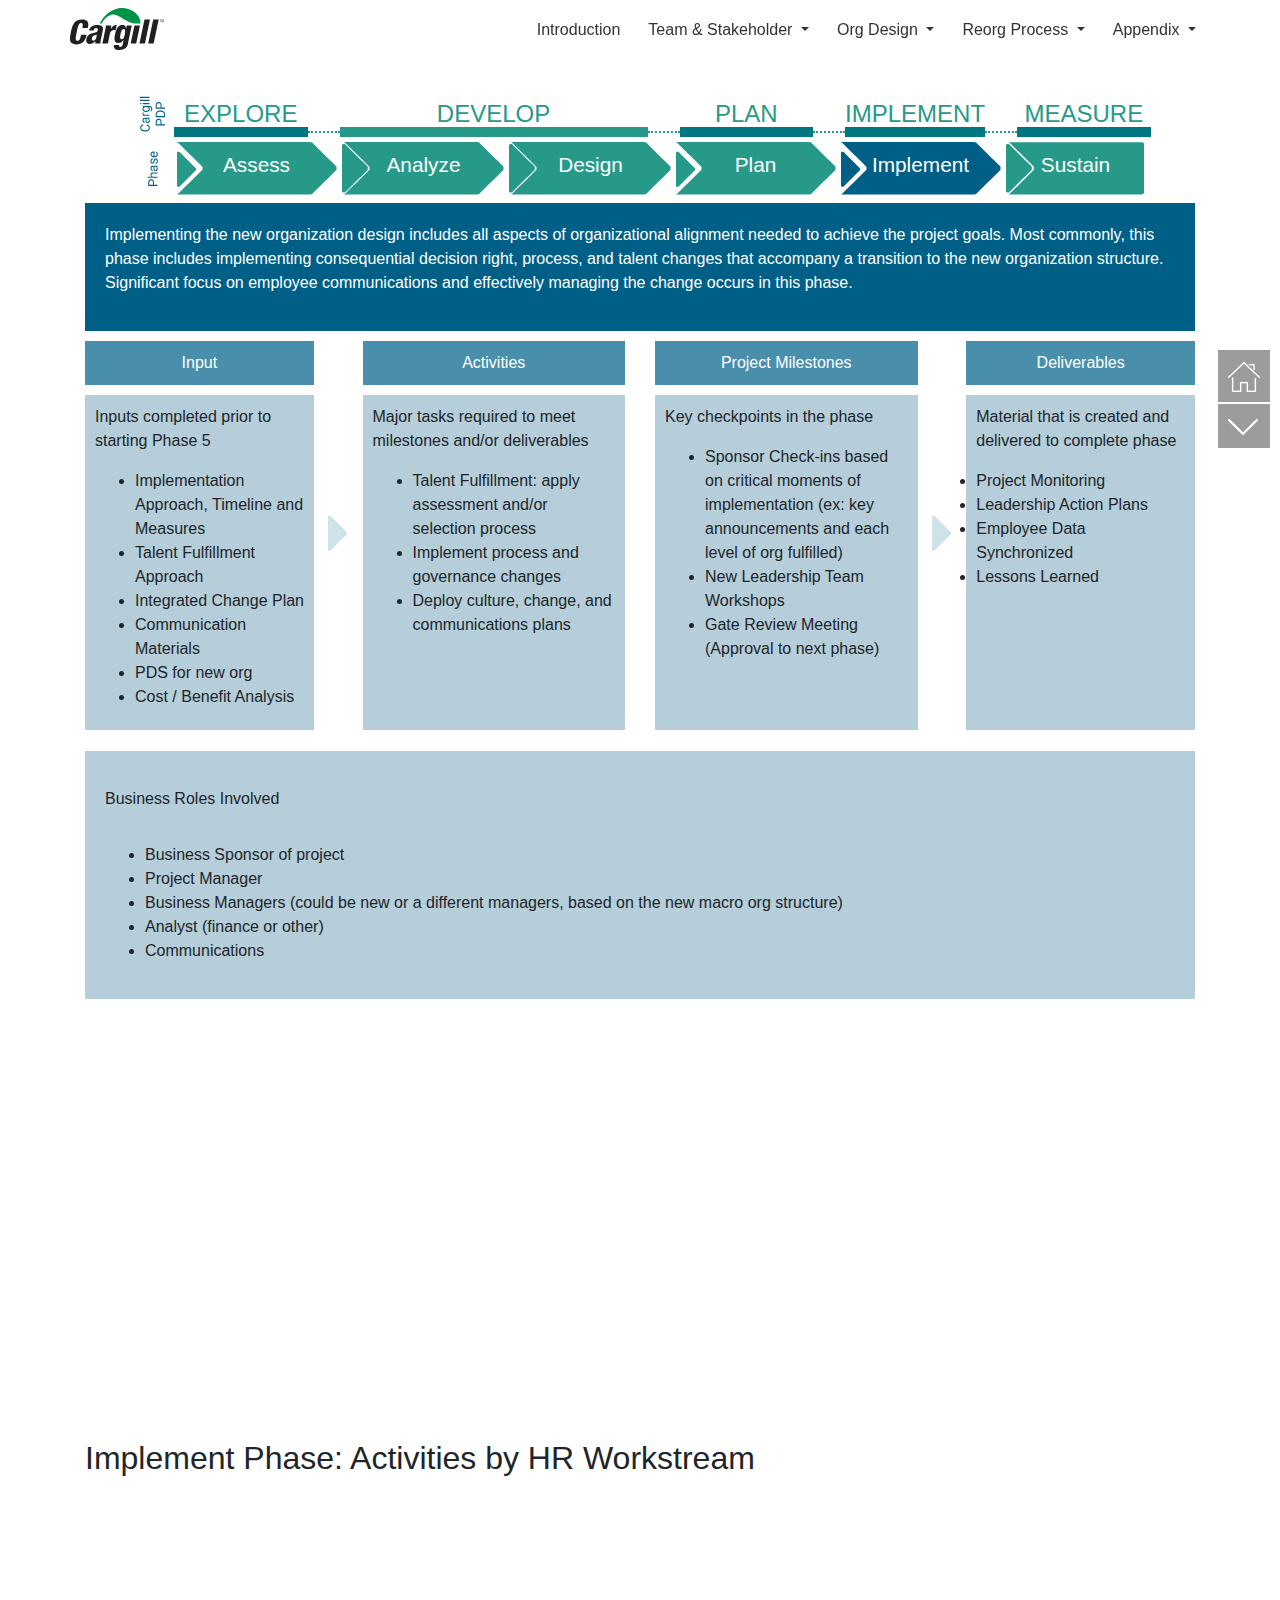
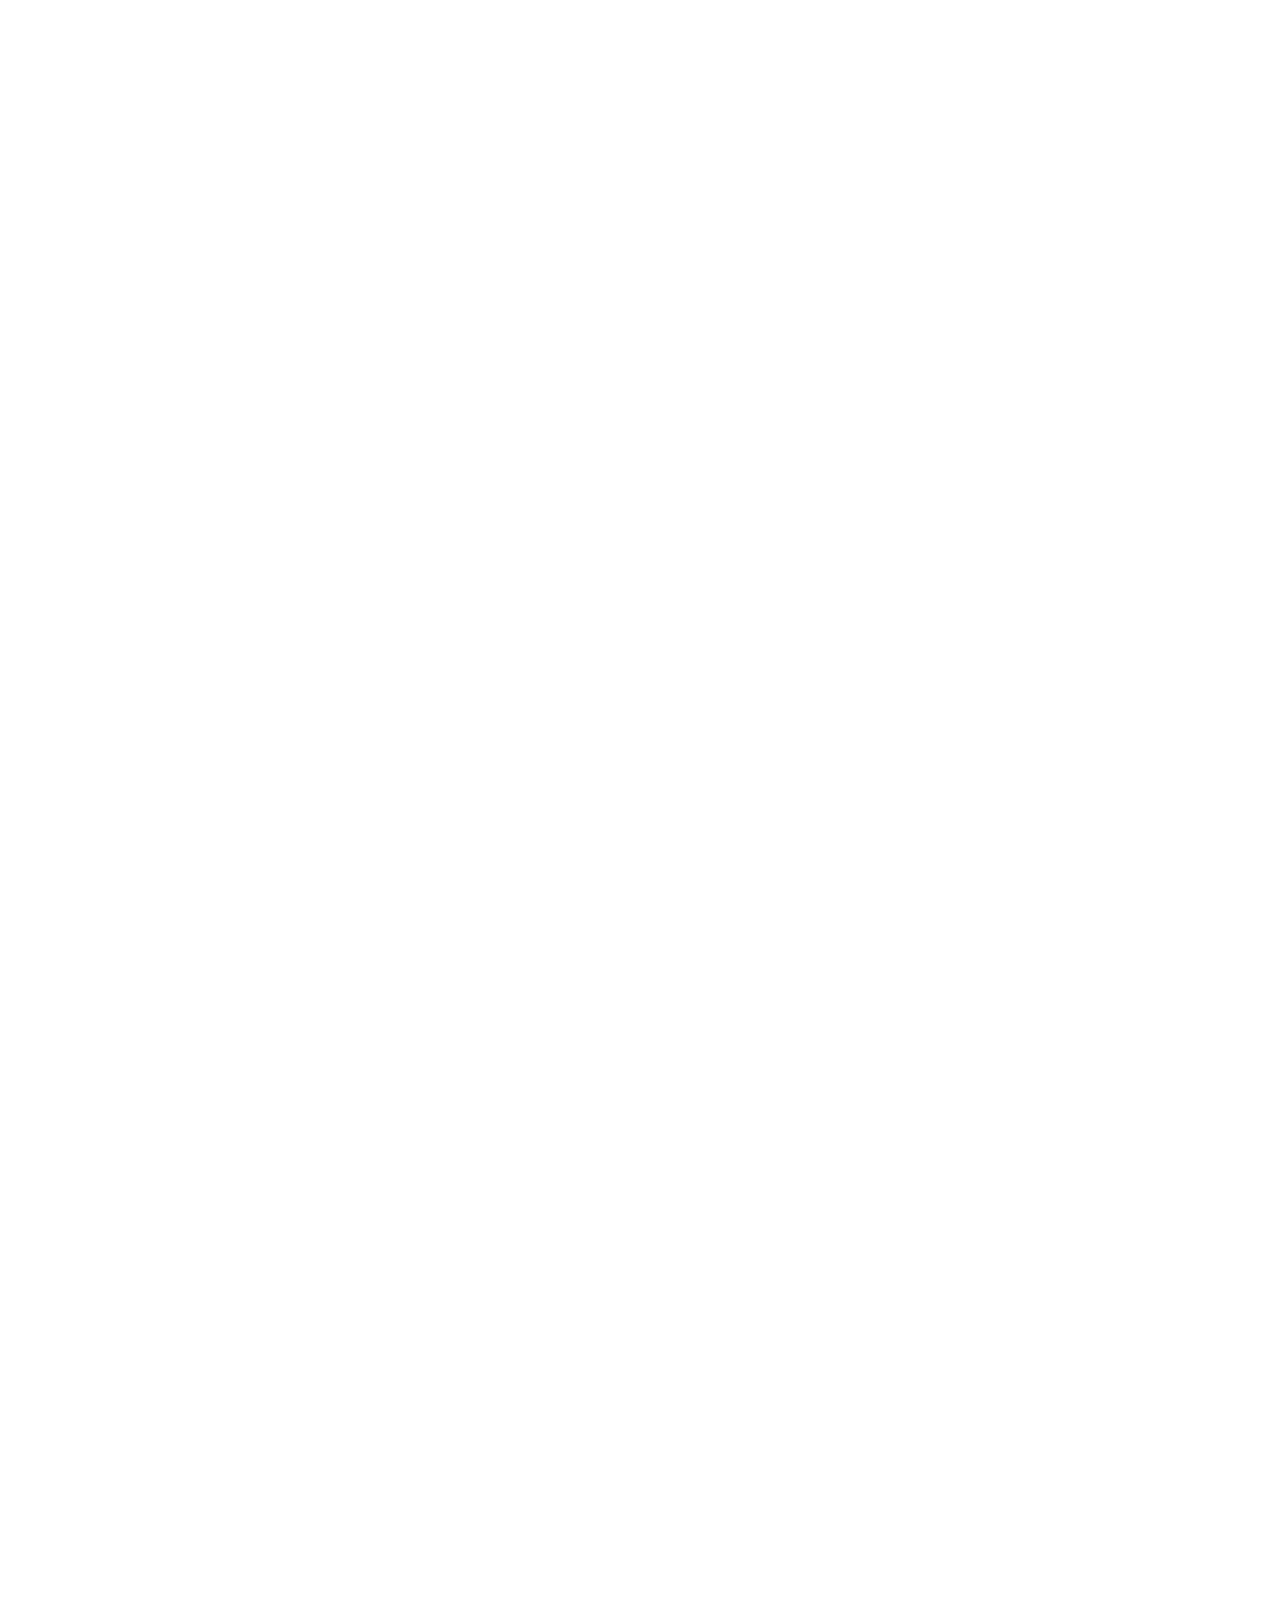
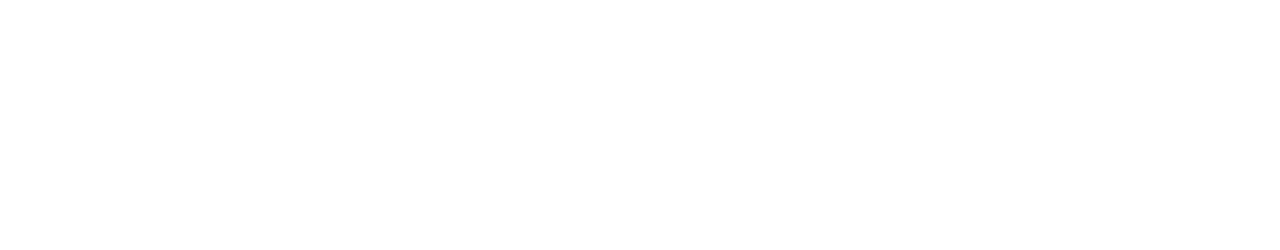
<file: implement.html>
<!DOCTYPE html>
<html lang="en">

<head>
    <meta charset="UTF-8">
    <meta http-equiv="X-UA-Compatible" content="ie=edge">
    <meta name="viewport" content="user-scalable=no" />
    <meta name="HandheldFriendly" content="true" />
    <!-- <link rel="stylesheet" type="text/css" href="plugins/animate.css"> -->
    <link rel="stylesheet" type="text/css" href="plugins/bootstrap/css/bootstrap.css">
    <link rel="stylesheet" type="text/css" href="plugins/aos.css">
    <link rel="stylesheet" type="text/css" href="scss/assess.css">
    <link rel="stylesheet" type="text/css" href="scss/playbook.css">
    <link rel="stylesheet" type="text/css" href="scss/process.css">

    <title>Cargill</title>
</head>

<body>
    <div class="container" ng-app="app" ng-controller="menu-controller">
        <div>
            <nav-menu active_no="1"></nav-menu>
        </div>
        <div class="space"></div>
        <div class="arrow_nav">
            <div class="item">
                <a id="side_up" href="index.html#implement">
                    <img src="images/home1.png" alt="">
                </a>
            </div>
            <div class="item">
                <a id="side_down" href="#top">
                    <img src="images/down_arrow1.png" alt="">
                </a>
            </div>
        </div>
        <div>
            <!-- Line -->
            <processbar animate="false"></processbar>
            <!-- Arrow -->
            <process-arrow active="5"></process-arrow>
        </div>

        <div class="darkblue" data-aos="fade-left">
            <p>Implementing the new organization design includes all aspects of organizational alignment needed to
                achieve the project goals. Most commonly, this phase includes implementing consequential decision right,
                process, and talent changes that accompany a transition to the new organization structure. Significant
                focus on employee communications and effectively managing the change occurs in this phase. 

            </p>
        </div>

        <div class="row">
            <div class="col" data-aos="fade-left">
                <div class="row">
                    <div class="col-10 pr-0">
                        <div class="title bg-blue">
                            Input
                        </div>
                        <div class="desc gray pr-1">
                            <p>Inputs completed prior to starting Phase 5
                            </p>
                            <ul>
                                <li>Implementation Approach, Timeline and Measures
                                </li>
                                <li>Talent Fulfillment Approach
                                </li>
                                <li>Integrated Change Plan
                                </li>
                                <li>Communication Materials
                                </li>
                                <li>PDS for new org
                                </li>
                                <li>Cost / Benefit Analysis
                                </li>

                            </ul>
                        </div>
                    </div>
                    <div class="col-2 pr-0 pl-0 center">
                        <img src="images/arrow_1_s.png" alt="arrow_1_selected"></img>
                    </div>
                </div>
            </div>
            <div class="col pl-0" data-aos="fade-left">
                <div class="title bg-blue">
                    Activities
                </div>
                <div class="desc gray">
                    <p>Major tasks required to meet milestones and/or deliverables
                    </p>
                    <ul>
                        <li>Talent Fulfillment: apply assessment and/or selection process
                        </li>
                        <li>Implement process and governance changes
                        </li>
                        <li>Deploy culture, change, and communications plans
                        </li>

                    </ul>
                </div>
            </div>
            <div class="col pr-0" data-aos="fade-left">
                <div class="title bg-blue">
                    Project Milestones
                </div>
                <div class="desc gray ">
                    <p>Key checkpoints in the phase

                    </p>
                    <ul>
                        <li>Sponsor Check-ins based on critical moments of implementation (ex: key announcements and
                            each level of org fulfilled)
                        </li>
                        <li>New Leadership Team Workshops
                        </li>
                        <li>Gate Review Meeting (Approval to next phase)
                        </li>


                    </ul>
                </div>
            </div>
            <div class="col" data-aos="fade-left">
                <div class="row h-100">
                    <div class="col-2 pl-0 pr-0 center"> <img src="images/arrow_1_s.png" alt="arrow_1_selected"></img>
                    </div>
                    <div class="col-10 pl-0">
                        <div class="title bg-blue">
                            Deliverables
                        </div>
                        <div class="desc gray ">
                            <p>Material that is created and delivered to complete phase</p>
                            <li>Project Monitoring
                            </li>
                            <li>Leadership Action Plans
                            </li>
                            <li>Employee Data Synchronized
                            </li>
                            <li>Lessons Learned
                            </li>
                        </div>
                    </div>
                </div>
            </div>
        </div>

        <div class="row mt-3">
            <div class="col-12" data-aos="fade-left">
                <div class="business">
                    <div class="row">
                        <div class="col-10 mt-3">
                            <p>Business Roles Involved</p>

                        </div>
                        <div class="col-10   mt-3">

                            <ul>
                                <li>Business Sponsor of project</li>
                                <li> Project Manager
                                </li>
                                <li>Business Managers (could be new or a different managers, based on the new macro org
                                    structure)
                                </li>
                                <li>Analyst (finance or other)
                                </li>
                                <li>Communications</li>

                            </ul>

                        </div>
                    </div>
                </div>
            </div>
        </div>
        <div class="row mt-3">
            <div class="col-12" data-aos="fade-left">
                <div class="green">
                    <div class="row">
                        <div class="col-2  mt-3 ">
                            <p>HR Roles Involved</p>
                        </div>
                        <div class="col-10 green mt-3">
                            <ul>
                                <li>BHR Leader</li>
                                <li>GHRS OD Consultant</li>
                                <li>GHRS Talent Management and Talent Acquisition Consultants
                                </li>
                                <li>CBS – HR (PDS Development)
                                </li>
                                <li>Total Rewards Compensation Consultant
                                </li>
                                <li>Employment Law, HR Operations
                                </li>
                                <li>Employee Experience (EE), ER/IR (Employee Relations/Industrial Relations)
                                </li>
                                <li>HR Data Analyst and Process Lead
                                </li>
                                <li>GHRS Project Management, BRM, or Integration Manager (depending on complexity and
                                    project type)</li>
                                <li>Change (depending on complexity and project type)</li>
                                <li>Regional Transformation Lead</li>

                            </ul>
                        </div>
                    </div>
                </div>
            </div>
        </div>

        <div class="mt-5 mb-2" id="second">
            <h2>Implement Phase: Activities by HR Workstream </h2>
        </div>
        <div>
            <table class="table table-bordered" data-aos="fade-left">
                <thead class="dark">
                    <tr>
                        <th>Workstream</th>
                        <th>HR</th>
                        <th>BHR Leader</th>
                    </tr>
                </thead>
                <tbody class="text-brand">

                    <tr>
                        <td> <b> Organizational Development, Change Management, Talent Management
                            </b>
                        </td>

                        <td>
                            <ul>
                                <li>
                                    Assist with execution of new Org Design including business capability build and
                                    implementation of knowledge transfer plan.
                                </li>
                                <li> Provide guidance for change management
                                </li>
                                <li>Facilitate & Support talent assessments & reviews
                                </li>
                                <li> Facilitate leadership development, manager and team effectiveness as required
                                </li>
                                <li>Align with communications workstream
                                </li>
                                <li>Collaborate with Total Rewards</li>
                            </ul>
                        </td>
                        <td>
                            <ul>
                                <li>Work with business leadership on strategic view of new org
                                </li>
                                <li>Facilitate talent assessments & reviews of macro org
                                </li>
                                <li>Monitor Change Management results  
                                </li>
                                <li>
                                    Follow up on transition of activities
                                </li>
                            </ul>
                        </td>
                    </tr>
                    <tr>
                        <td> <b> Project Leadership (PL, BHR, PM if assigned)</b>
                        </td>
                        <td>
                            <ul>
                                <li>Update and add resources as needed, through GHRS BRM
                                </li>
                                <li>
                                    PM (if assigned) or Project Coordinator: update on progress, barriers, and key
                                    deliverables
                                </li>
                                <li>
                                    Provide information for monitoring of value case
                                </li>
                            </ul>
                        </td>
                        <td>
                            <ul>
                                <li> Continue updating team on the strategy, timing and key deliverables for HR
                                </li>
                                <li> Represent HR team to the business
                                </li>
                                <li>Manage dependencies with IT and Finance for set up of new organization or re-org in
                                    systems. (or delegate to PM if assigned)
                                </li>
                                <li>Manage execution (or delegate to PM if assigned)
                                </li>
                            </ul>
                        </td>
                    </tr>

                    <tr>
                        <td><strong>Regional Transformation Lead</strong>
                        </td>
                        <td>
                            <ul>
                                <li>Ensure roadmaps and requirements for transformation execution are shaped, understood and delivered at the right time and with the highest quality of delivery.
                                </li>
                                <li>Collaborate with human resources domains to provide service delivery and implementation to regional transformation initiatives.</li>
                            </ul>
                        </td>
                        <td>
                            <ul>
                                <li>Work with leadership, Regional Transformation Lead and PM on the transformation execution
                                </li>
                            </ul>
                        </td>
                    </tr>

                    <tr>
                        <td><b> Total Rewards: </b>
                            <!-- Compensation </b>
                            > -->

                        </td>
                        <td>
                            <ul>
                                <!-- <li>Comp consult on new roles, changes to roles, impact on GJC and Comp Committee
                                    analysis
                                </li>
                                <li>Validate GJC recommendation
                                </li>
                                <li>Provide Market Data – regional
                                </li>
                                <li>Support on Job offers – regional
                                </li>
                                <li>Collaborate with OD
                                </li> -->
                                <li>
                                    Compensation consulting on fulfillment process (market data and offers)
                                </li>
                                <li>
                                    Global Mobility consulting (as needed)
                                </li>
                                <li>
                                    Benefits consulting (as needed)
                                </li>
                            </ul>
                        </td>

                        <td>
                            <ul>
                                <li>Work with leadership in new org structure and providing quality org charts, PDS

                                </li>
                                <li>
                                    Implement transition and retention strategies; manage governance as needed
                                </li>
                                <li>
                                    Ensure calibration across new organization working with Compensation consultants. 
                                </li>
                            </ul>
                        </td>
                    </tr>
                    <tr>
                        <td> <b> HR CBS – DMT:
                                <ol>
                                    <li>Process Lead</li>
                                    <li>Data Analyst HR CBS – Regional Centers</li>
                                    <li>Position Coordination</li>
                                </ol>
                            </b>
                        </td>
                        <td>
                            <ol>
                                <li> Set up the new organization with data/decisions collected from the Business,
                                    Project Lead, IT, Comp and Finance, including:
                                    <ul>
                                        <li>Foundational Objects</li>
                                        <li>PID creation/deactivation</li>
                                        <li>Employee transfers</li>
                                        <li>Position data changes</li>
                                    </ul>
                                </li>
                                <li>Execute loads provided in templates completed by the Data Analyst and ad hoc
                                    reporting</li>
                                <li>Position Coordination may work on position creation, alongside Data Analyst</li>
                            </ol>
                        </td>
                        <td>
                            <!-- <b>Responsible for:</b>
                            <ol>
                                <li>1. Coordination of position data with project and between managers
                                    Data collection & providing to Data Analyst per project schedule
                                    Alignment between IT, Finance, and HR on project data decisions and implications
                                </li>
                                <li> Assist on timelines of position creation</li>
                            </ol>


                            <ol>
                                <li> Coordinate with leaders and managers to compile position and HR data for the new
                                    org structure
                                </li>
                            </ol> -->
                            <ul>
                                <li>Responsible for compilation of HR data: position attributes, cost center, location,
                                    etc. </li>
                                <li>Alignment of group positions data with project and between managers. </li>
                                <li>Alignment between IT, Finance, and HR on project data decisions and implications
                                </li>
                                <li>Assist on timelines of position creation </li>
                            </ul>

                        </td>
                    </tr>
                    <tr>
                        <td> <b> EE

                            </b>
                        </td>
                        <td>
                            <ul>
                                <li>
                                    Support on local change management and training
                                </li>
                            </ul>
                        </td>
                        <td>
                            <ul>
                                <li>Monitor risks 
                                </li>
                            </ul>
                        </td>

                    </tr>
                    <tr>
                        <td> <b>ER/IR
                            </b> </td>
                        <td>
                            <ul>
                                <li>Assist managers in talent decisions/gridding process
                                </li>
                                <li>Provide all legal documentation</li>
                                <li> Consult with Employment law as needed</li>
                                <li> Consult with Works Councils as needed</li>
                                <li> Mitigate risk through guidance and coaching </li>
                                <li> Support employees through the transition </li>
                                <li> Support execution of communications strategy incl. manager conversations with
                                    employees
                                </li>
                            </ul>

                        </td>
                        <td>
                            <ul>
                                <li>Provide updates and documentation regarding org structures, positions, talent
                                    decisions</li>
                                <li> Support managers to provide PDS </li>
                                <li>Support managers to identify impacted employees and plan accordingly.
                                </li>
                                <li> Provide information for legal documentation process as needed </li>
                                <li> Deliver on communications strategy
                                </li>
                            </ul>
                        </td>
                    </tr>
                    <tr>
                        <td>
                            <b>IR Europe*
                            </b>

                        </td>
                        <td>
                            <ul>
                                <li> Support on documentation to EWC </li>
                                <li> Represent the business in EWC </li>
                            </ul>
                        </td>
                        <td>
                            <ul>
                                <li>Provide information for documentation process
                                </li>
                            </ul>
                        </td>
                    </tr>

                    <tr>
                        <td>
                            <b>HR Ops (Payroll, Benefits, etc)

                            </b>

                        </td>
                        <td>
                            <ul>
                                <li> Execute the plan providing local information such as Cost Center and local payroll
                                    attributes to Data Process Lead 
                                </li>
                            </ul>
                        </td>
                        <td>
                            <ul>
                                <li>Support HR team with local information/contact as needed</li>
                            </ul>
                        </td>
                    </tr>
                    <tr>
                        <td><b>TA</b></td>
                        <td>
                            <ul>
                                <li>Execute on hiring for open new/modified positions
                                </li>
                                <li>Identify obstacles for fulfillment and escalate appropriately
                                </li>
                                <li>
                                    Provide information to project leadership about fulfillment for value case follow
                                    up.
                                </li>
                            </ul>
                        </td>
                        <td>
                            <ul>
                                <li>
                                    Provide number and location of open positions
                                </li>
                                <li>
                                    assist in engagement of hiring managers in recruitment process(availability for
                                    intake session, giving timely feedback on CVs & after interviews, etc.)
                                </li>
                            </ul>
                        </td>
                    </tr>
                    <!-- <tr>
                        <td> <b> Benefits and Mobility </b>
                        </td>
                        <td>
                            <ul>
                                <li> Consulting as needed </li>
                            </ul>
                        </td>
                        <td>
                            <ul>
                                <li>Consulting as needed
                                </li>
                            </ul>
                        </td>
                    </tr>
                -->

                </tbody>
            </table>

        </div>

    </div>

    <script src="plugins/jquery-3.3.1.min.js"></script>
    <script src="plugins/bootstrap/js/bootstrap.js"></script>
    <script src="plugins/aos.js"></script>
    <script src="plugins/angular.min.js"></script>
    <script src="js/menu.js"></script>
    <script src="js/assess.js"></script>
    <script>
        AOS.init();
    </script>
</body>

</html>
</file>
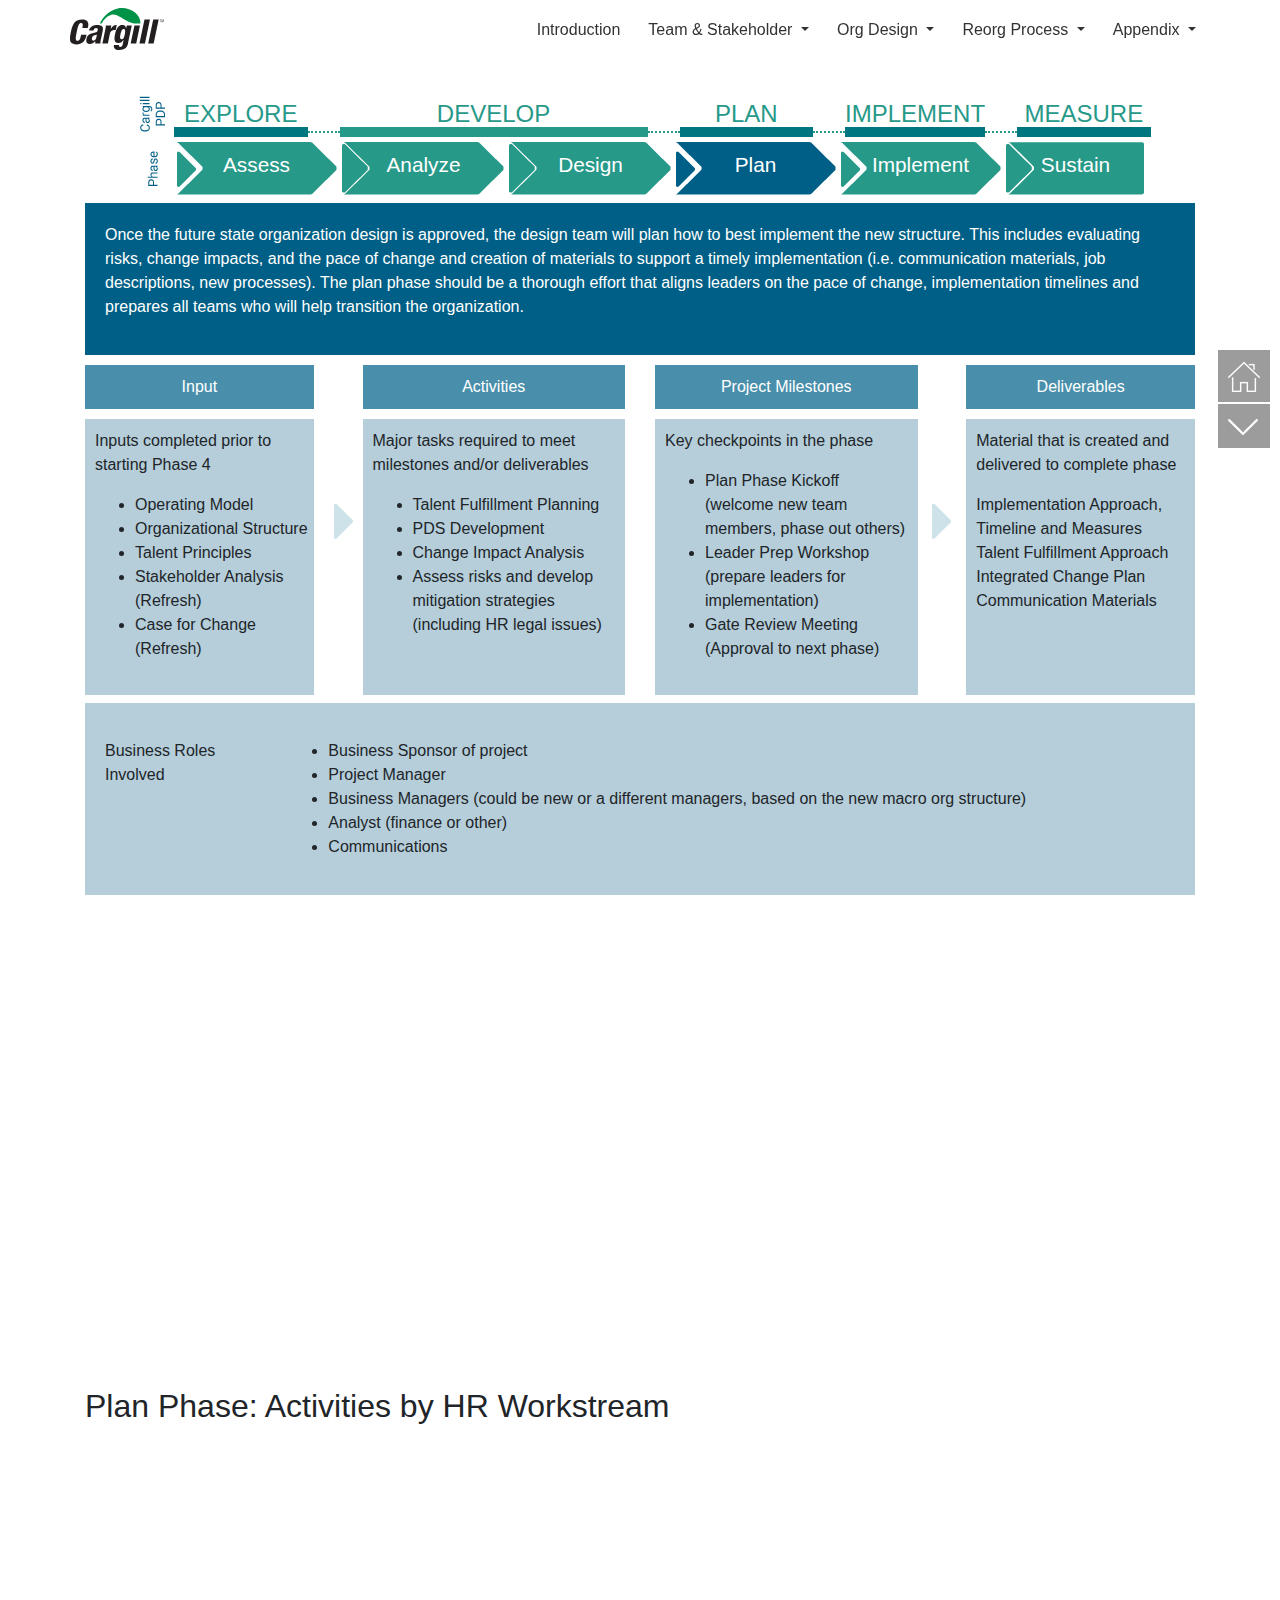
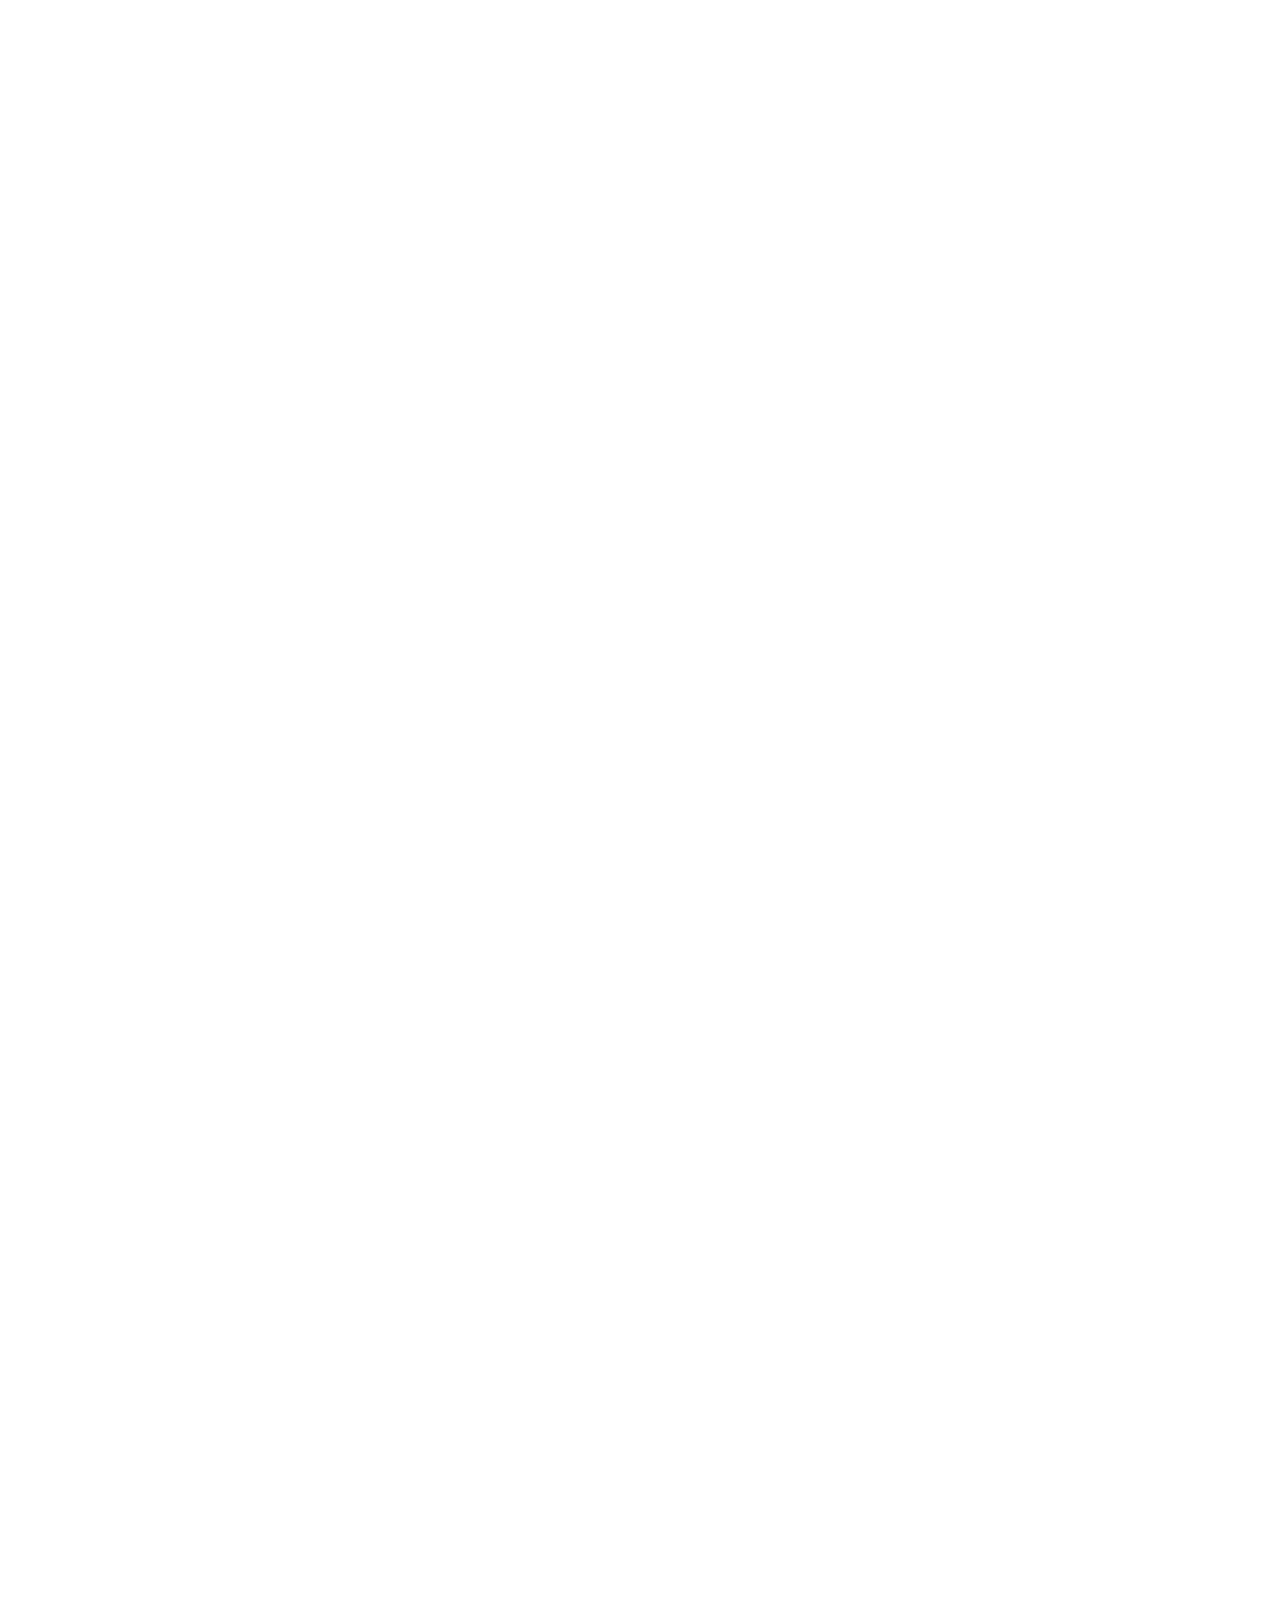
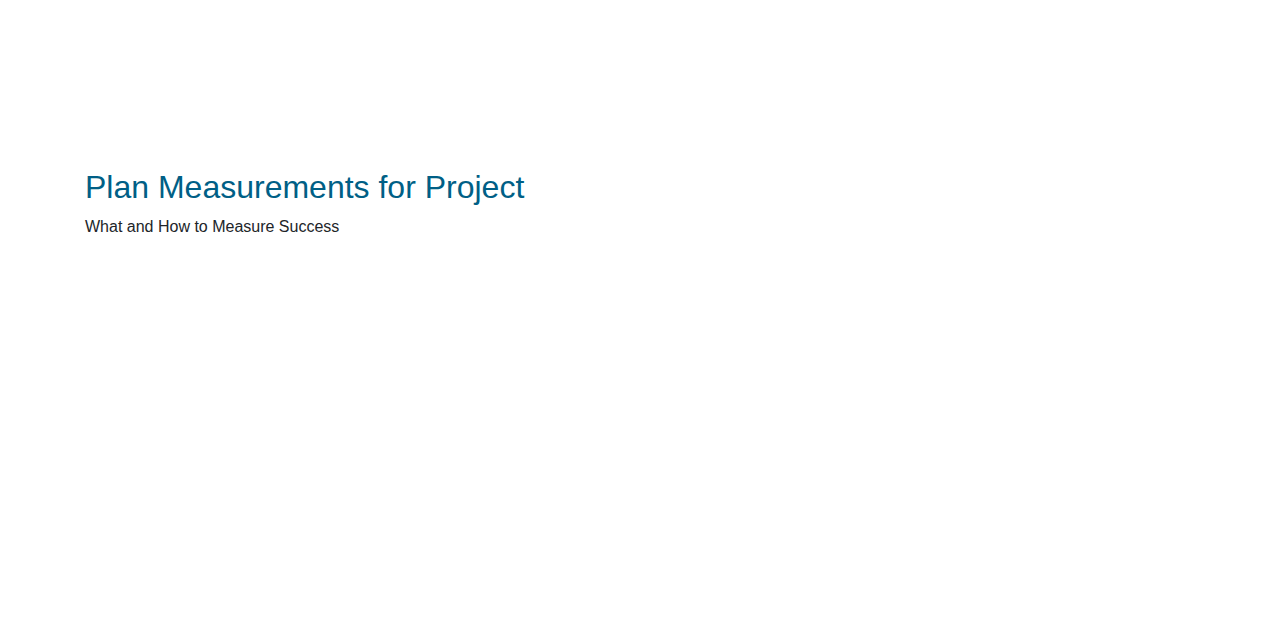
<file: plan.html>
<!DOCTYPE html>
<html lang="en">

<head>
    <meta charset="UTF-8">
    <meta http-equiv="X-UA-Compatible" content="ie=edge">
    <meta name="viewport" content="user-scalable=no" />
    <meta name="HandheldFriendly" content="true" />
    <!-- <link rel="stylesheet" type="text/css" href="plugins/animate.css"> -->
    <link rel="stylesheet" type="text/css" href="plugins/bootstrap/css/bootstrap.css">

    <link rel="stylesheet" type="text/css" href="scss/assess.css">
    <link rel="stylesheet" type="text/css" href="plugins/aos.css">
    <link rel="stylesheet" type="text/css" href="scss/playbook.css">
    <link rel="stylesheet" type="text/css" href="scss/process.css">

    <title>Cargill</title>
</head>

<body>
    <div class="container" ng-app="app" ng-controller="menu-controller">
        <div>
            <nav-menu active_no="1"></nav-menu>
        </div>
        <div class="space"></div>
        <div class="arrow_nav">
            <div class="item">
                <a id="side_up" href="index.html#plan">
                    <img src="images/home1.png" alt="">
                </a>
            </div>
            <div class="item">
                <a id="side_down" href="#top">
                    <img src="images/down_arrow1.png" alt="">
                </a>
            </div>
        </div>
        <div>

            <!-- Line -->
            <processbar animate="false"></processbar>
            <!-- Arrow -->
            <process-arrow active="4"></process-arrow>

        </div>

        <div id="first" class="darkblue" data-aos="fade-left">
            <p>Once the future state organization design is approved, the design team will plan how to best implement
                the new structure. This includes evaluating risks, change impacts, and the pace of change and creation
                of materials to support a timely implementation (i.e. communication materials, job descriptions, new
                processes). The plan phase should be a thorough effort that aligns leaders on the pace of change,
                implementation timelines and prepares all teams who will help transition the organization.

            </p>
        </div>

        <div class="row">
            <div class="col" data-aos="fade-left">
                <div class="row full-height">
                    <div class="col-10 pr-0">
                        <div class="title bg-blue">
                            Input
                        </div>
                        <div class="desc gray pr-1">
                            <p>Inputs completed prior to starting Phase 4
                            </p>
                            <ul>
                                <li>Operating Model
                                </li>
                                <li>Organizational Structure
                                </li>
                                <li>Talent Principles
                                </li>
                                <li>Stakeholder Analysis (Refresh)
                                </li>
                                <li>Case for Change (Refresh)
                                </li>

                            </ul>
                        </div>
                    </div>
                    <div class="col-2 pr-0 pr-1 center">
                        <img src="images/arrow_1_s.png" alt="arrow_1_selected"></img>
                    </div>
                </div>
            </div>
            <div class="col pl-0" data-aos="fade-left">
                <div class="title bg-blue">
                    Activities
                </div>
                <div class="desc gray">
                    <p>Major tasks required to meet milestones and/or deliverables
                    </p>
                    <ul>
                        <li>Talent Fulfillment Planning
                        </li>
                        <li>PDS Development
                        </li>
                        <li>Change Impact Analysis
                        </li>
                        <li> Assess risks and develop mitigation strategies (including HR legal issues)
                        </li>
                    </ul>
                </div>
            </div>
            <div class="col pr-0" data-aos="fade-left">
                <div class="title bg-blue">
                    Project Milestones
                </div>
                <div class="desc gray ">
                    <p>Key checkpoints in the phase

                    </p>
                    <ul>
                        <li>Plan Phase Kickoff (welcome new team members, phase out others)
                        </li>
                        <li>Leader Prep Workshop (prepare leaders for implementation)
                        </li>
                        <li>Gate Review Meeting (Approval to next phase)
                        </li>

                    </ul>
                </div>
            </div>
            <div class="col" data-aos="fade-left">
                <div class="row h-100">
                    <div class="col-2 pl-0 pr-0 center"> <img src="images/arrow_1_s.png" alt="arrow_1_selected"></img>
                    </div>
                    <div class="col-10 pl-0">
                        <div class="title bg-blue">
                            Deliverables
                        </div>
                        <div class="desc gray">
                            <p>Material that is created and delivered to complete phase</p>
                            <p>Implementation Approach, Timeline and Measures
                                Talent Fulfillment Approach
                                Integrated Change Plan
                                Communication Materials
                            </p>
                        </div>
                    </div>
                </div>
            </div>
        </div>

        <div class="row mt-3">
            <div class="col-12 " data-aos="fade-left">
                <div class="business">
                    <div class="row">
                        <div class="col-2 mt-3">

                            <p>Business Roles Involved</p>

                        </div>
                        <div class="col-10   mt-3">

                            <ul>
                                <li>Business Sponsor of project</li>
                                <li> Project Manager
                                </li>
                                <li>Business Managers (could be new or a different managers, based on the new macro org
                                    structure)
                                </li>
                                <li>Analyst (finance or other)
                                </li>
                                <li>Communications</li>

                            </ul>
                        </div>
                    </div>
                </div>
            </div>


        </div>
        <div class="row mt-3">
            <div class="col-12" data-aos="fade-left">
                <div class="green">
                    <div class="row">
                        <div class="col-2  mt-3 ">

                            <p>HR Roles Involved</p>
                        </div>
                        <div class="col-10 green mt-3">
                            <ul>
                                <li>BHR Leader</li>
                                <li>GHRS OD Consultant</li>
                                <li>GHRS Talent Management and Talent Acquisition Consultants
                                </li>
                                <li>CBS – Position Coordination
                                </li>
                                <li>Total Rewards - Compensation Consultant
                                </li>
                                <li>HR Operations
                                </li>
                                <!-- <li>Compensation, HR Operations</li> -->
                                <li>Employee Experience (EE), ER/IR (Employee Relations/Industrial Relations),
                                    Employment Law
                                </li>
                                <li>HR Data  Process Lead and Analyst
                                </li>
                                <li>GHRS Project Management, BRM, or Integration Manager (depending on complexity and
                                    project type)</li>
                                <li>Change (depending on complexity and project type)</li>
                                <li>Regional Transformation Lead</li>

                            </ul>
                        </div>

                    </div>
                </div>
            </div>
        </div>
        <div id="second" class="space-100"></div>
        <div class="mb-2">
            <h2>Plan Phase: Activities by HR Workstream</h2>
        </div>
        <div>
            <table class="table table-bordered" data-aos="fade-left">
                <thead class="dark">
                    <tr>
                        <th>Workstream</th>
                        <th>HR</th>
                        <th>BHR Leader</th>
                    </tr>
                </thead>
                <tbody class="text-brand">

                    <tr>
                        <td> <b> Project Leadership (PL, BHR, PM if assigned) </b>
                        </td>

                        <td>
                            <ul>
                                <li>
                                    Inform/Consult
                                </li>
                                <li> Each service area completes their detailed plan in collaboration with the rest of
                                    the team
                                </li>
                                <li>Pull together into an overall HR plan
                                </li>
                                <li> Determine implementation readiness: what will be implemented, by when and by who
                                </li>
                            </ul>
                        </td>
                        <td>
                            <ul>
                                <li>Determine the strategy and key deliverables for HR domains and workstreams outside
                                    HR
                                </li>
                                <li>Determine implementation strategy
                                </li>
                                <li>Project planning as needed. (If PM assigned, GHRS PM will perform)
                                </li>
                                <li>Clarify expectation of GHRS work
                                </li>
                                <li>Work with business and GHRS to assign needed resources
                                </li>
                                <li>Work with business and GHRS to determine project measurement requirements
                                </li>
                                <li>Review technical needs with IT
                                </li>
                                <li>Provide information the team needs
                                </li>
                            </ul>
                        </td>
                    </tr>

                    <tr>
                        <td><strong>Regional Transformation Lead</strong>
                        </td>
                        <td>
                            <ul>
                                <li>Work with BRM and PM to review resource plan for HR. Ensure the alignment and support from other functions such as Finance and IT. Work with leadership and BHR on business interdependencies and fulfilment principles.
                                </li>
                            </ul>
                        </td>
                        <td>
                            <ul>
                                <li>Work with leadership and Regional Transformation Lead and PM on the plan alignment
                                </li>
                            </ul>
                        </td>
                    </tr>

                    <tr>
                        <td> <b> Organizational Development / Change Management</b>
                        </td>
                        <td>
                            <ul>
                                <li>Change Impact Analysis
                                </li>
                                <li>Plan adjustments to governance, processes and systems
                                </li>
                                <li> Assess risks and develop mitigation strategies (including HR legal issues*)
                                </li>
                                <li>Integrated Change Plan (includes interfacing with business communications lead
                                    and/or training lead)
                                </li>
                                <li>Knowledge transfer plan (if required)
                                </li>
                            </ul>
                        </td>
                        <td>
                            <ul>
                                <li> Determine the strategy and key deliverables for TP
                                </li>
                                <li> Work with business to determine measurement requirements
                                </li>
                                <li> Assess risks and develop mitigation strategies (including HR legal issues*)
                                </li>
                                <li>Leadership Alignment
                                </li>
                                <li>Identify key cultural / behavioral changes
                                </li>
                            </ul>
                        </td>
                    </tr>
                    <tr>
                        <td> <b> Total Rewards: </b>
                            <!-- Compensation </b>
                            (Function/Enterprise Compensation Lead)> -->

                        </td>
                        <td>
                            <ul>
                                <!-- <li>Analyze and make recommendations on pay and incentives
                                </li>
                                <li>Assist on PDS mapping to GJC and banding
                                </li>
                                <li>Banding for new positions
                                </li> -->
                                <li>Compensation consulting (incentive plan alignment, market benchmarking analysis,
                                    retention)
                                </li>
                            </ul>
                        </td>

                        <td>
                            <ul>
                                <li>Provide info on what and why: entire strategy, structure, reasons for changes to
                                    roles in all location/regions
                                </li>
                                <li>Align leaders
                                </li>
                            </ul>
                        </td>
                    </tr>
                    <tr>
                        <td> <b> ER/IR*
                                IR Europe*
                            </b> </td>
                        <td>
                            <ul>
                                <li>Provide guidance to BHR according to local labor laws
                                </li>
                                <li>Prepare for consultations with representative bodies
                                </li>
                                <li>Plan for implementation of the new org: process and timing
                                </li>
                                <li>Obtain necessary legal approval as needed
                                </li>
                                <li>Prepare necessary documentation templates for use in implementation phase
                                </li>
                                <li>Coach and prepare managers
                                </li>
                            </ul>
                        </td>
                        <td>
                            <ul>
                                <li> Provide detail of New Org structure and impacted employees
                                </li>
                                <li>Define RIF’s strategy, timing, communication strategy 
                                </li>
                                <li> Adjust plans as needed depending on advice received
                                </li>
                                <li>Support manager training and education
                                </li>
                                <li>
                                    Identify and mitigate risks together with Leadership and ER/IR
                                </li>
                            </ul>
                        </td>
                    </tr>
                    <tr>
                        <td> <b>TA
                            </b>
                        </td>
                        <td>

                            <ul>
                                <li>
                                    Create recruiting strategy and fulfilment process implementation plan
                                </li>

                            </ul>
                        </td>
                        <td>
                            <ul>
                                <li>Talent Fulfillment Approach (strategy, tools, accurate volumes & levels of roles,
                                    aligning leaders)
                                </li>

                            </ul>
                        </td>
                    </tr>
                    <tr>
                        <td> <b> HR CBS – DMT:
                                <ol>
                                    <li>Process Lead</li>
                                    <li>Data Analyst
                                        HR CBS – Regional Centers
                                    </li>
                                    <li>Position Coordination</li>
                                </ol>
                            </b>
                        </td>
                        <td>
                            <ol>
                                <li>Process Lead: Understand scope and coordinate with Project Lead, Data Analyst and
                                    Position Coordination, PDT, IT,
                                    Compensation, Business HR and Finance to:
                                    <ul>
                                        <li>Determine data/system dependencies</li>
                                        <li>Compile data</li>
                                        <li>Plan foundational object setup, if necessary</li>
                                    </ul>
                                </li>
                                <li>Data Analyst: provide templates needed for Foundational Data setup, PID creation,
                                    data updates and employee transfers
                                </li>
                                <li>Position Coordination: Support on regional data info for position creation,
                                    alongside Data Analyst
                                </li>
                            </ol>
                        </td>
                        <td>
                            <ol>
                                <li>Coordinate with leaders and managers to compile position and HR data for the new org
                                    structure</li>
                            </ol>
                            <ul>
                                <li>Assist on timelines for position creation </li>
                                <li>Work with leadership in new org structure</li>
                                <li>Align with Finance the new financial structure and cost center creation </li>
                            </ul>
                        </td>
                    </tr>
                    <tr>
                        <td> <b>Local country EE, HR Operations
                            </b> </td>
                        <td>
                            <ul>
                                <li>Create implementation plan for employee experience and HR operations
                                </li>
                                <li>
                                    Verify new cost center structure is valid in all countries HR systems including
                                    Payrolls, T&A, etc
                                </li>
                            </ul>
                        </td>
                        <td></td>
                    </tr>
                </tbody>
            </table>
        </div>
        <div class="space-100"></div>
        <h2 id="plan" class="text-brand heading"> Plan Measurements for Project</h2>
        <p>What and How to Measure Success</p>

        <table class="table table-bordered" data-aos="fade-left">
            <thead>
                <tr>
                    <th>&nbsp;</th>
                    <th class="bg-brand">&nbsp;</th>
                    <th class="bg-brand">&nbsp;</th>
                </tr>
            </thead>
            <tbody>
                <tr>
                    <td class="bg-green1 text-white"><b>What are we measuring?</b></td>
                    <td>Business Realisation</td>
                    <td>Project Execution</td>
                </tr>
                <tr>
                    <td class="bg-green1 text-white"><b>Examples</b></td>
                    <td>
                        <ul>
                            <li>Lessons Learned survey/discussion</li>
                            <li>Retention </li>
                            <li>Engagement</li>
                            <li>Effectiveness of Org Design </li>
                            <li>Cost reduction/optimization</li>
                            <li>Employee change impacts</li>
                            <li>Leadership effectiveness</li>
                            <li>Number of compensation issues</li>
                            <li>Number of employee relations issues</li>
                        </ul>
                    </td>
                    <td>
                        <ul>
                            <li>Time to Resource (GHRS Demand)</li>
                            <li>Effectiveness of Resource Onboarding</li>
                            <li>Initial Scoping and Estimation vs Actual</li>
                            <li>Lessons Learned survey/discussion</li>
                            <li>Data Accuracy</li>
                            <li>Timeliness of execution</li>
                            <li>Accuracy of execution </li>
                        </ul>
                    </td>
                </tr>
            </tbody>
        </table>
    </div>

    <script src="plugins/jquery-3.3.1.min.js"></script>
    <script src="plugins/bootstrap/js/bootstrap.js"></script>
    <script src="plugins/aos.js"></script>
    <script src="plugins/angular.min.js"></script>
    <script src="js/menu.js"></script>
    <script src="js/plan.js"></script>

    <script>
        AOS.init();
    </script>
</body>

</html>
</file>
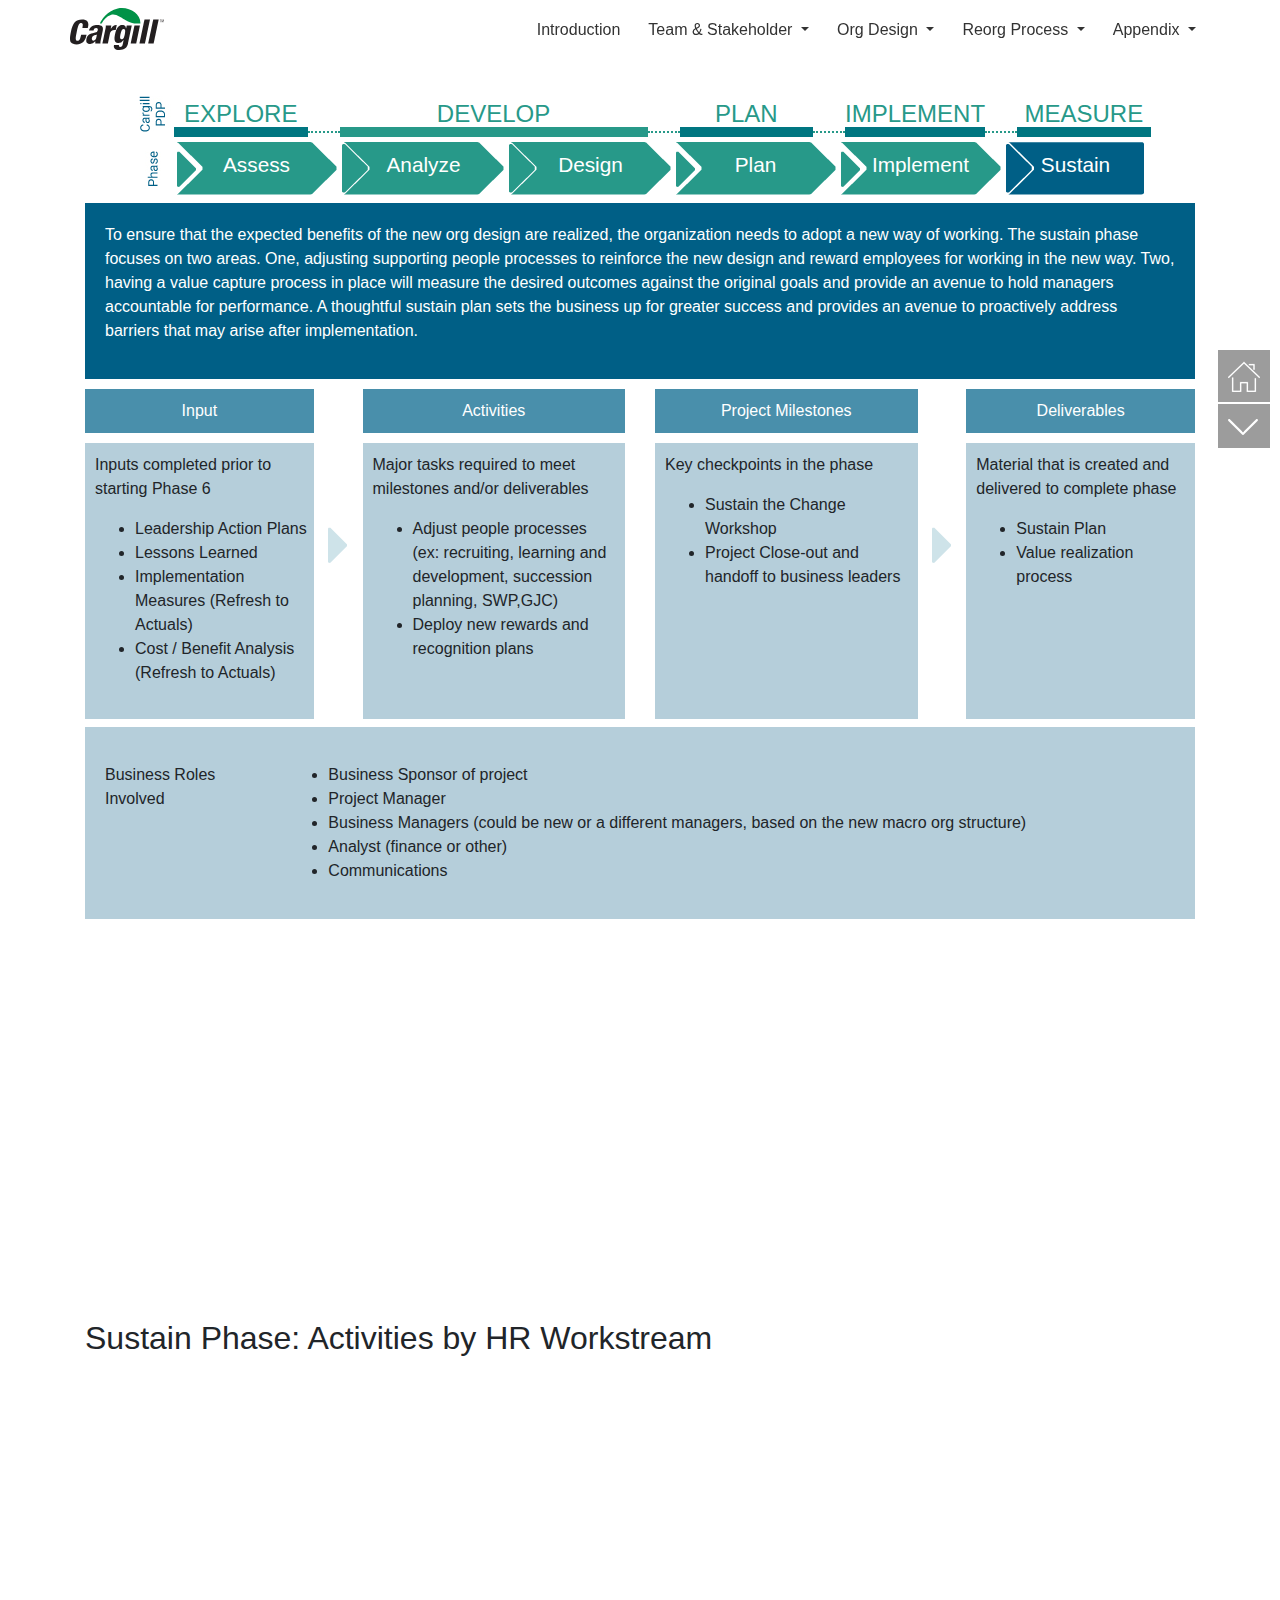
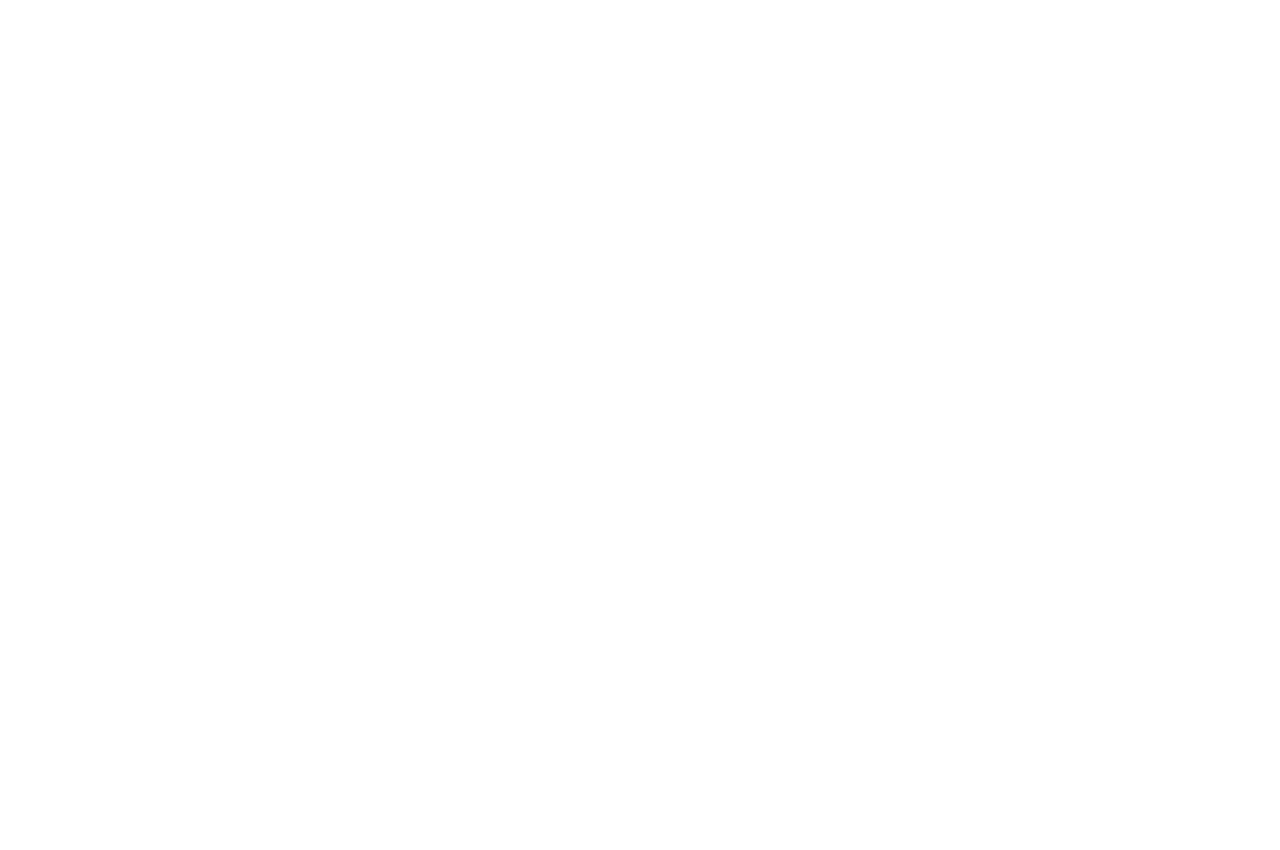
<file: sustain.html>
<!DOCTYPE html>
<html lang="en">

<head>
    <meta charset="UTF-8">
    <meta http-equiv="X-UA-Compatible" content="ie=edge">
    <meta name="viewport" content="user-scalable=no" />
    <meta name="HandheldFriendly" content="true" />
    <!-- <link rel="stylesheet" type="text/css" href="plugins/animate.css"> -->
    <link rel="stylesheet" type="text/css" href="plugins/bootstrap/css/bootstrap.css">

    <link rel="stylesheet" type="text/css" href="scss/assess.css">
    <link rel="stylesheet" type="text/css" href="plugins/aos.css">
    <link rel="stylesheet" type="text/css" href="scss/playbook.css">
    <link rel="stylesheet" type="text/css" href="scss/process.css">

    <title>Cargill</title>
</head>

<body>
    <div class="container" ng-app="app" ng-controller="menu-controller">
        <div>
            <nav-menu active_no="1"></nav-menu>
        </div>
        <div class="space"></div>
        <div class="arrow_nav">
            <div class="item">
                <a id="side_up" href="index.html#sustain">
                    <img src="images/home1.png" alt="">
                </a>
            </div>
            <div class="item">
                <a id="side_down" href="#top">
                    <img src="images/down_arrow1.png" alt="">
                </a>
            </div>
        </div>
        <div>
            <!-- Line -->
            <processbar animate="false"></processbar>
            <!-- Arrow -->
            <process-arrow active="6"></process-arrow>
        </div>

        <div class="darkblue" data-aos="fade-left">
            <p>To ensure that the expected benefits of the new org design are realized, the organization needs to adopt
                a new way of working. The sustain phase focuses on two areas. One, adjusting supporting people processes
                to reinforce the new design and reward employees for working in the new way. Two, having a value capture
                process in place will measure the desired outcomes against the original goals and provide an avenue to
                hold managers accountable for performance. A thoughtful sustain plan sets the business up for greater
                success and provides an avenue to proactively address barriers that may arise after implementation.

            </p>
        </div>

        <div class="row">
            <div class="col" data-aos="fade-left">
                <div class="row">
                    <div class="col-10 pr-0">
                        <div class="title bg-blue">
                            Input
                        </div>
                        <div class="desc gray pr-1">
                            <p>Inputs completed prior to starting Phase 6</p>
                            <ul>
                                <li>Leadership Action Plans </li>
                                <li> Lessons Learned </li>
                                <li> Implementation Measures (Refresh to Actuals) </li>
                                <li> Cost / Benefit Analysis (Refresh to Actuals) </li>


                            </ul>
                        </div>
                    </div>
                    <div class="col-2 pr-0 pl-0 center">
                        <img src="images/arrow_1_s.png" alt="arrow_1_selected"></img>
                    </div>
                </div>
            </div>
            <div class="col pl-0" data-aos="fade-left">
                <div class="title bg-blue">
                    Activities
                </div>
                <div class="desc gray">
                    <p>Major tasks required to meet milestones and/or deliverables
                    </p>
                    <ul>
                        <li>Adjust people processes (ex: recruiting, learning and development, succession planning,
                            SWP,GJC) </li>
                        <li> Deploy new rewards and recognition plans
                        </li>

                    </ul>
                </div>
            </div>
            <div class="col pr-0" data-aos="fade-left">
                <div class="title bg-blue">
                    Project Milestones
                </div>
                <div class="desc gray ">
                    <p>Key checkpoints in the phase</p>
                    <ul>
                        <li>Sustain the Change Workshop </li>
                        <li> Project Close-out and handoff to business leaders </li>
                    </ul>
                </div>
            </div>
            <div class="col" data-aos="fade-left">
                <div class="row h-100">
                    <div class="col-2 pl-0 pr-0 center"> <img src="images/arrow_1_s.png" alt="arrow_1_selected"></img>
                    </div>
                    <div class="col-10 pl-0">
                        <div class="title bg-blue">
                            Deliverables
                        </div>
                        <div class="desc gray ">
                            <p>Material that is created and delivered to complete phase
                                <ul>
                                    <li>Sustain Plan
                                    </li>
                                    <li>Value realization process</li>
                                </ul>
                        </div>
                    </div>
                </div>
            </div>
        </div>

        <div class="row mt-3">
            <div class="col-12" data-aos="fade-left">
                <div class="business">
                    <div class="row">
                        <div class="col-2 mt-3">
                            <p>Business Roles Involved</p>
                        </div>

                        <div class="col-10   mt-3">

                            <ul>
                                <li>Business Sponsor of project</li>
                                <li> Project Manager </li>
                                <li> Business Managers (could be new or a different managers, based on the new macro org
                                    structure)
                                </li>
                                <li> Analyst (finance or other) </li>
                                <li> Communications </li>
                            </ul>
                        </div>
                    </div>
                </div>
            </div>
        </div>
        <div class="row mt-3">
            <div class="col-12" data-aos="fade-left">
                <div class="green">
                    <div class="row">
                        <div class="col-2  mt-3 ">
                            <p>HR Roles Involved</p>
                        </div>
                        <div class="col-10  mt-3">
                            <ul>
                                <li>BHR Leader </li>
                                <li> GHRS OD Consultant </li>
                                <li> GHRS Talent Management and Talent Acquisition Consultants </li>
                                <li> GHRS Learning & Development </li>
                                <li> Compensation </li>
                                <li> Employee Experience (EE) </li>
                                <li> ER/IR </li>
                                <li> HR Data Analyst and Process Lead
                                </li>
                                <li> GHRS Project Management (PM), BRM (depending on complexity and project type) </li>
                                <li> GHRS Change Management Consultant (depending on complexity and project type) </li>
                                <li>Regional Transformation Lead</li>


                            </ul>
                        </div>
                    </div>
                </div>
            </div>
        </div>
        <div class="mt-5 mb-2" id="second">
            <h2>Sustain Phase: Activities by HR Workstream </h2>
        </div>
        <div>
            <table class="table table-bordered" data-aos="fade-left">
                <thead class="dark">
                    <tr>
                        <th>Workstream</th>
                        <th>HR</th>
                        <th>BHR Leader</th>
                    </tr>
                </thead>
                <tbody class="text-brand">
                    <tr>
                        <td><strong>Organizational Development, Change Management
                            </strong></td>

                        <td>
                            <ul>
                                <li> Create with business leadership the Sustain Plan and Value Realization Plan </li>
                                <li> Close out the project and handover </li>

                            </ul>
                        </td>
                        <td>
                            <ul>
                                <li> Work with business leadership and TP OD on sustaining the change </li>
                            </ul>
                        </td>
                    </tr>
                    <tr>
                        <td> <b> Project Leadership (PL, BHR, PM if assigned)
                            </b>
                        </td>
                        <td>
                            <ul>

                                <li> Conduct Lessons Learned exercise</li>
                                <li> Define project close criteria and timing</li>
                                <li> Put all Measures in place agreed in Plan phase </li>
                                <li> Close out the project </li>


                            </ul>
                        </td>
                        <td>
                            <ul>
                                <li>
                                    Make any necessary adjustments to people processes in the new org
                                </li>
                            </ul>
                        </td>
                    </tr>

                    <tr>
                        <td><strong>Regional Transformation Lead</strong>
                        </td>
                        <td>
                            <ul>
                                <li> Lead or contribute to lessons learned activity. Support on follow up actions post project close.  Handover to BHR any business as usual activities.
                                </li>
                            </ul>
                        </td>
                        <td>
                            <ul>
                                <!-- <li>
                                </li> -->
                            </ul>
                        </td>
                    </tr>

                    <tr>
                        <td> <b> Talent Management & Learning & Development
                            </b>
                        </td>
                        <td>
                            <ul>
                                <li>Complete all activities and handover </li>
                                <li> Support on any follow up actions post project close </li>
                                <li> Report on Measures as appropriate </li>

                            </ul>
                        </td>
                        <td>
                            <ul>
                                <li>Assess status of L&D activities 
                                </li>
                            </ul>
                        </td>
                    </tr>
                    <tr>
                        <td> <b> Compensation
                            </b>
                        </td>
                        <td>
                            <ul>
                                <li>Complete all activities and handover </li>
                                <li> Report on Measures as appropriate </li>
                            </ul>
                        </td>
                        <td>
                            <ul>
                                <li> Review calibration 
                                </li>
                            </ul>
                        </td>
                    </tr>
                    <tr>
                        <td> <b> HR CBS – DMT:
                                <ol>
                                    <li>Process Lead
                                    </li>
                                    <li>Data Analyst</li>
                                </ol>
                            </b>
                        </td>
                        <td>
                            <ol>
                                <li>Validate new org is set up correctly and communicate project closure with Business
                                    Stakeholders</li>
                                <li>Provide data and reports as needed</li>
                            </ol>
                        </td>
                        <td>
                            <ol>
                                <li>Validate new org is set up correctly 
                                </li>
                                <li> Request reports/metrics as needed</li>
                            </ol>
                        </td>
                    </tr>
                    <tr>
                        <td>
                            <b> EE </b>
                        </td>
                        <td>
                            <ul>
                                <li> Support on any follow up actions post project close </li>
                            </ul>
                        </td>
                        <td></td>
                    </tr>

                    <tr>
                        <td>
                            <b> HR Ops (Payroll, Benefits, etc)
                            </b>
                        </td>
                        <td>
                            <ul>
                                <li> Support on any follow up actions post project close
                                </li>
                            </ul>
                        </td>
                        <td></td>
                    </tr>
                    <tr>
                        <td>
                            <b>ER/IR</b>
                        </td>
                        <td>
                            <ul>
                                <li> Complete all activities and handover </li>
                                <li> Report on Measures as appropriate</li>
                            </ul>
                        </td>
                        <td></td>
                    </tr>
                    <tr>
                        <td>
                            <b> TA </b>
                        </td>
                        <td>
                            <ul>
                                <li> Complete all activities and handover </li>
                                <li> Support on any follow up actions post project close </li>
                                <li> Report on Measures as appropriate </li>
                            </ul>
                        </td>
                        <td>

                        </td>

                    </tr>
                </tbody>
            </table>
        </div>
    </div>


    <script src="plugins/jquery-3.3.1.min.js"></script>
    <script src="plugins/bootstrap/js/bootstrap.js"></script>
    <script src="plugins/aos.js"></script>
    <script src="plugins/angular.min.js"></script>
    <script src="js/menu.js"></script>
    <script src="js/assess.js"></script>
    <script>
        AOS.init();
    </script>
</body>

</html>
</file>
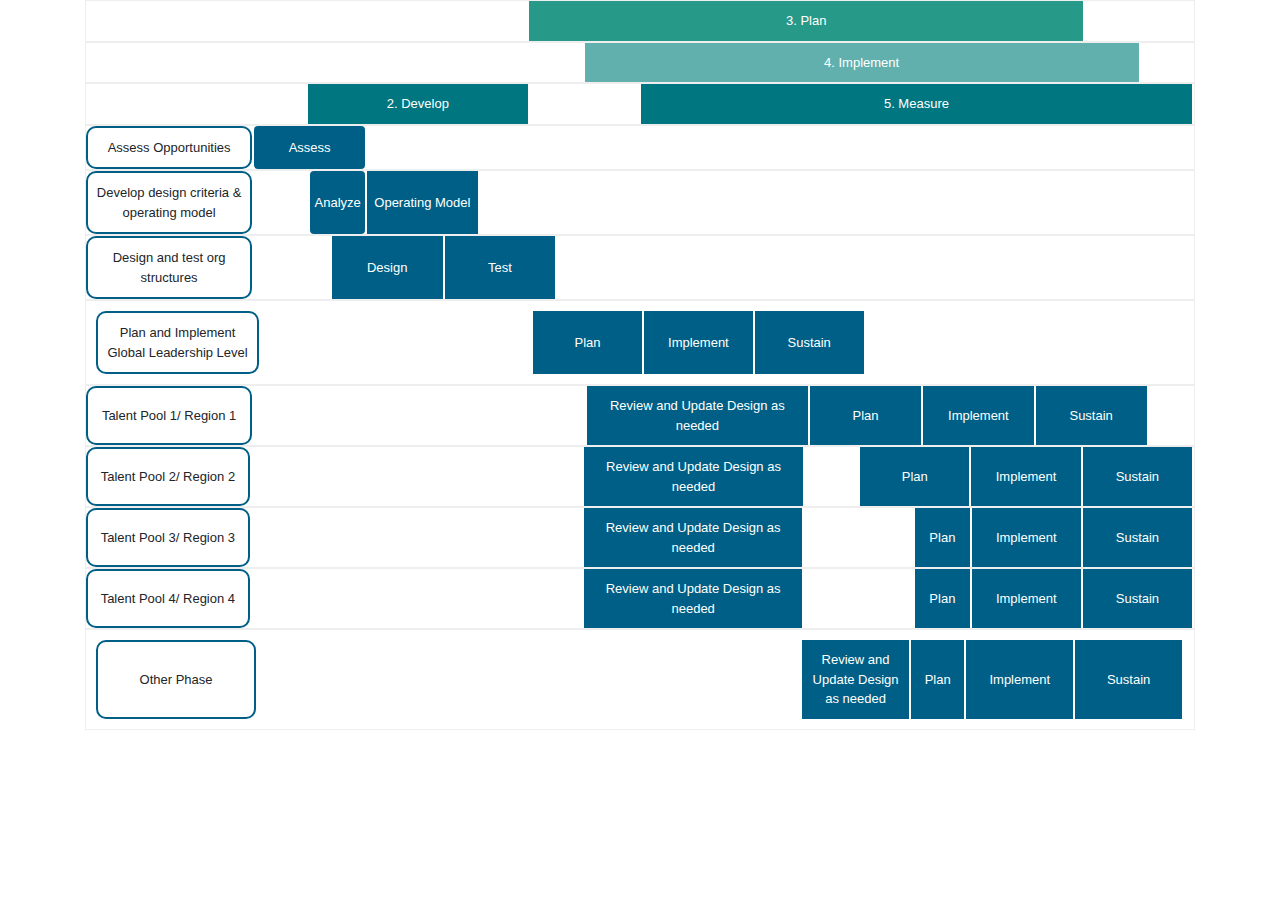
<file: talent.html>
<!DOCTYPE html>
<html>

<head>
    <meta charset='utf-8'>
    <meta http-equiv='X-UA-Compatible' content='IE=edge'>
    <title>Talent</title>
    <meta name='viewport' content='width=device-width, initial-scale=1'>
    <link rel="stylesheet" type="text/css" href="plugins/bootstrap/css/bootstrap.css">
    <link rel="stylesheet" type="text/css" href="scss/playbook.css">
    <link rel="stylesheet" type="text/css" href="scss/timeline.css">
</head>

<body>
    <div class="container">
        <div class="c-row">
            <div class="cell offset-40 width-50 green2 text-white text-center">
                3. Plan
            </div>
        </div>
        <div class="c-row">
            <div class="cell offset-45 width-50 bg-green5 text-white text-center">
                4. Implement
            </div>
        </div>
        <div class="c-row">
            <div class="cell offset-20 width-20 bg-green1 text-white text-center">
                2. Develop
            </div>
            <div class="cell offset-10 width-50 bg-green1 text-white text-center">
                5. Measure

            </div>
        </div>
        <div class="c-row">
            <div class="cell width-15 first-cell  text-center">
                Assess Opportunities
            </div>
            <div class="cell width-10 rounded blue text-white text-center">
                Assess
            </div>
        </div>
        <div class="c-row">
            <div class="cell width-15  first-cell text-center">
                Develop design criteria & operating model
            </div>
            <div class="cell offset-5 width-5 rounded  blue text-white text-center">
                Analyze
            </div>
            <div class="cell width-10 blue  text-white text-center">
                Operating Model
            </div>
        </div>
        <div class="c-row">
            <div class="cell width-15 first-cell text-center " >
                Design and test org structures 
            </div>
            <div class="cell offset-7 width-10 blue text-white text-center" >
                Design
            </div>
            <div class="cell  width-10 blue text-white text-center">
                Test
            </div>
        </div>
        <div class="c-row talent">
            <div class="cell width-15 first-cell text-center " >
                Plan and Implement Global Leadership Level
            </div>
            <div class="cell offset-25 width-10 blue text-white text-center">
                Plan
            </div>
            <div class="cell  width-10 blue text-white text-center">
                Implement
            </div>
            <div class="cell  width-10 blue text-white text-center">
                Sustain
            </div>
        </div>
        <div class="c-row">
            <div class="cell width-15 text-center first-cell" >
                Talent Pool 1/ Region 1
            </div>
            <div class="cell offset-30 width-20 blue text-white text-center">
                Review and Update Design as needed
            </div>
            <div class="cell  width-10 blue text-white text-center">
                Plan
            </div>
            <div class="cell  width-10 blue text-white text-center">
                Implement
            </div>
            <div class="cell  width-10 blue text-white text-center">
                Sustain
            </div>
        </div>
        <div class="c-row">
            <div class="cell width-15 text-center first-cell"  >
                Talent Pool 2/ Region 2
            </div>
            <div class="cell offset-30   width-20 blue text-white text-center">
                Review and Update Design as needed
            </div>
            <div class="cell  offset-5 width-10 blue text-white text-center">
                Plan
            </div>
            <div class="cell  width-10 blue text-white text-center">
                Implement
            </div>
            <div class="cell  width-10 blue text-white text-center">
                Sustain
            </div>
        </div>
        <div class="c-row">
            <div class="cell width-15 first-cell text-center" > 
                Talent Pool 3/ Region 3
            </div>
            <div class="cell offset-30 width-20 blue text-white text-center">
                Review and Update Design as needed
            </div>
            <div class="cell  offset-10 width-5 blue text-white text-center">
                Plan
            </div>
            <div class="cell  width-10 blue text-white text-center">
                Implement
            </div>
            <div class="cell  width-10 blue text-white text-center">
                Sustain
            </div>
        </div>
        <div class="c-row">
                <div class="cell width-15 first-cell text-center" > 
                    Talent Pool 4/ Region 4
                </div>
                <div class="cell offset-30 width-20 blue text-white text-center">
                    Review and Update Design as needed
                </div>
                <div class="cell  offset-10 width-5 blue text-white text-center">
                    Plan
                </div>
                <div class="cell  width-10 blue text-white text-center">
                    Implement
                </div>
                <div class="cell  width-10 blue text-white text-center">
                    Sustain
                </div>
            </div>
        <div class="c-row talent">
            <div class="cell width-15 first-cell text-center">
                Other Phase
            </div>
            <div class="cell offset-50 width-10 blue text-white text-center arrow-right">
                Review and Update Design as needed
            </div>
            <div class="cell  width-5 blue text-white text-center">
                Plan
            </div>
            <div class="cell  width-10 blue text-white text-center">
                Implement
            </div>
            <div class="cell  width-10 blue text-white text-center">
                Sustain
            </div>
        </div>
    </div>
</body>

</html>
</file>
<file: scss/assess.css>
.darkblue {
    background-color: #005f86;
    color: white;
    padding: 20px;

}


.gray {
    background-color: #b5ceda;
    padding: 10px;
    height: 83%;

}

.bg-green {
    background-color: #279989;
    color: #ffff;

}

.bg-blue {
    background-color: #498fab;
    color: white;

}

.center {
    display: flex;
    align-items: center;
    justify-content: center;
}

.title {
    text-align: center;
    padding: 10px;
    margin: 10px 0;
}

.green {
    background-color: #279989;
    padding: 20px;
    color: white;
   

}

.dark {
    background-color: #005f86;

    color: white;
}

.business {
    background-color: #b5ceda;
    padding: 20px;
   
}

.img2 {
    margin-left: 76px;
    float: left;
    margin-right: -13px;
    margin-top: 12%;
}

.img1 {
    float: left;
    margin-left: 71px;
    margin-right: 20px;
    margin-top: 12%;
}


h1 {
    color: darkgreen;
}

.table-bordered{
  
}
.arrow_nav {
  position: fixed;
  right: 10px;
  bottom: 50%;
  z-index: 101;
}

.arrow_nav .item {
  margin-bottom: 2px;
  background-color: rgba(0, 0, 0, 0.38823529411764707);
  padding: 10px;
}

.arrow_nav .item:hover {
  background-color: #279988;
}
</file>
<file: scss/playbook.css>
.navbar {
  position: fixed;
  /* position: sticky; */
  top: 0;
  z-index: 1001;
  left: 0;
  right: 0;
  /* background-color: #279988 !important; */
}

li.nav-item {
  /*background-color: #f8f9fa;*/
  text-align: center;
  padding: 0 5px;
  /* margin: 0; */
}



li.nav-item {
  padding: 10px 5px;
  margin: -8px 1px;
}

.bg-white {
  background-color: #fff;
}

.bg-green-light {
  background-color: #c0dfda;
}

.bg-green1 {
  background-color: #007681;
}

.bg-green2 {
  background-color: #279989;
}

.bg-green5 {
  background-color: #61b0ae;
}

.text_g1 {
  color: #007681;
}

.text_g2 {
  color: #279989;
}

.text_b {
  color: #005f86;
}

.text_w {
  color: white;
}

.legend {
  margin: 5px -15px 50px -15px;
  border-top: 5px solid #005f86;
  padding-top: 20px;
}

.green1 {
  background-color: #007681;
}

.green2 {
  background-color: #279989;
}

.green3 {
  background-color: #658d1b;
}

.green4 {
  background-color: #abad23;
}

.blue {
  background-color: #005f86;
}

.small_text {
  font-size: 80%;
}

.uppercase {
  text-transform: uppercase;
}

/*@font-face {
    font-family: HelveticaNeueLTPro-BdEx;
    src: url('../fonts/HelveticaNeueLTPro-BdEx.otf');
}

@font-face {
    font-family: HelveticaNeueLTPro-Lt;
    src: url('../fonts/HelveticaNeueLTPro-Lt.otf');
}*/
#status {
  display: none;
}

#status {
  height: 25px;
  left: 0;
  right: 0;
  bottom: 0;
  position: absolute;
  z-index: 105;
  background: lightgray;
  padding: 8px 5px 0 10px;
  border-top: 1px solid darkgray;
}

html,
body {
  margin: 0px;
  padding: 0px;
  /*font-family: 'HelveticaNeueLTPro-Lt', 'Trebuchet MS', Arial, sans-serif;*/
  /*font-family: 'Poppins', sans-serif;*/
  /*font-size: 14px;*/
}

/*h1 {
    font-family: 'Poppins', sans-serif;
    font-size: 4em;
    margin: 0;
    text-shadow: 3px 3px 3px #585757;
}*/
.scroll {
  width: 100%;
  height: 100vh;
  /*overflow: hidden;*/
}

.p-space {
  padding: 100px 0px;
}

.bg-brand {
  background-color: #005f86;
  color: #ffffff;
}

.cargill_border_box {
  border: 2px solid #005f86;
  padding: 30px;
  border-radius: 0 20px;
}

.hide {
  display: none;
}

.preload {
  width: 100%;
  height: 100vh;
  position: relative;
  left: 0;
  right: 0;
  /* bottom: 0; */
  /* top: 0; */
  z-index: 1;
  background-color: #fff;
}

.preload .logo img {
  right: calc(50% - 150px);
  top: calc(50% - 75px);
  width: 300px;
  position: absolute;
  /*transition: all 1s ease;*/
}

.preload .logo img.goTopRight {
  right: 10px;
  top: 10px;
  width: 150px;
}

.preload .load_text {
  text-align: center;
  right: calc(50% - 150px);
  width: 300px;
  position: absolute;
  top: calc(50% + 75px);
}

header {
  background: #fff;
  padding: 10px;
}

.space-100 {
  height: 100px;
}

.space-50 {
  height: 50px;
}

.space-30 {
  height: 30px;
}

.space-70 {
  height: 70px;
}

.nav-height {
  height: 80px;
}

#navbar {
  /*background-color: #ddd !important;*/
  /*border-bottom: 2px solid #005f86;*/
}

.navbar {
  position: fixed;
  /* position: sticky; */
  top: 0;
  z-index: 1001;
  left: 0;
  right: 0;
  /* background-color: #279988 !important; */
  /* -webkit-box-shadow: 0 0 5px 5px #00000054; */
          /* box-shadow: 0 0 5px 5px #00000054; */
}
.navbar a{
  color: #333;
}
#menu{
  transition: background-color 0.5s ease;
}
#menu.active{
  background-color: #333 !important; 
  -webkit-box-shadow: 0 0 5px 5px #00000054; 
          box-shadow: 0 0 5px 5px #00000054; 
  color: #fff;
}
#menu.active a{
  color: #fff;
}

#menu .nav-item.active a, #menu .nav-item:hover a{
  color: #005f86;
}

#menu.active .nav-item.active a, #menu.active .nav-item:hover a{
  color: #279989;
}
#logo{
  height: 42px;
}
li.nav-item:hover, li.nav-item.active {
  /* background-color: #005f86; */
  color: #005f86;
}
.fixed_menu {
  position: fixed;
  top: 0;
  bottom: auto;
  background-color: #ddd !important;
  -webkit-box-shadow: 0 5px 5px 5px #00000045;
          box-shadow: 0 5px 5px 5px #00000045;
}

li.nav-item {
  text-align: center;
  padding: 0 5px;
}

.fixed-nav {
  background-color: #005f86;
  background-color: #fff;
  -webkit-box-shadow: 0 5px 4px 2px #313131aa;
          box-shadow: 0 5px 4px 2px #313131aa;
  position: fixed;
  left: 0;
  right: 0;
  /* height: 60px; */
  z-index: 1;
}

li.nav-item {
  padding: 10px 5px;
  margin: -8px 1px;
  /* background-color: #005f86; */
}

ul.navbar-nav {
  padding: 0px;
  margin: 0px;
}

li.nav-item:hover,
li.nav-item.active {
  /* background-color: #005f86; */
}

li.nav-item:hover a,
li.nav-item.active a {
  /*color: #fff !important;*/
}

.top_banner {
  width: 100%;
  /* background-image: url("../images/GHRS_playbook_banner_source_file.png"); */
  background-attachment: fixed;
  background-position: center;
  background-size: cover;
  padding: 200px 0;
  height: 100vh;
  position: relative;
  z-index: 100;
}

.top_banner h1 {
  font-size: 56px;
}

.bg-bottom {
  background-color: rgba(0, 96, 134, 0.5);
  position: absolute;
  left: 0;
  right: 0;
  bottom: 0;
  height: 120px;
}

.ghrs_text_shadow {
  text-shadow: rgba(0, 0, 0, 0.298039) 0px 5px 0px;
  font-weight: bold;
}

.play_text_shadow {
  text-shadow: rgba(0, 0, 0, 0.298039) 0px 5px 0px;
  font-size: 45px;
}

.padding_tb {
  padding: 150px 0;
}

.text-brand {
  color: #005F86;
}

.h-100 {
  height: 100%;
}

.intro {
  background-image: url("../images/2.png");
  background-position: right center;
  background-size: cover;
}

.circle li {
  list-style-type: circle;
}

.intro_img {
  position: relative;
  background-image: url("../images/2.png");
  width: 100%;
}

.bg-brand {
  color: #fff;
  background-color: #005F86;
}

.bg-grey {
  background-color: #eeeeee;
}

.full-width {
  width: 100%;
}

.intro-background {
  position: relative;
  background-color: #fff;
  height: 850px;
  color: #005F86;
  width: 100%;
}

.intro_typical {
  font-size: 20px;
  margin-top: 2rem;
  font-weight: 500;
}

.intro {
  background-color: #005F86;
  height: 852px;
  width: 100%;
}

.intro_partnering {
  background-color: #005F86;
  margin-left: 1%;
  margin-right: 1%;
  height: 780px;
  position: relative;
}

.intro_partnering_header {
  color: #FFFFFF;
  margin-left: 10%;
}

.intro_business {
  background-color: #FFFFFF;
}

.project_team {
  background-image: url("../images/project_bg.jpg");
  background-position: right center;
  background-attachment: fixed;
  background-size: cover;
  background-color: #bcbcbc;
}

.cargill_box {
  position: relative;
  margin: 20px 0;
  text-align: center;
  border-radius: 0 20px 0 20px;
  min-height: 100px;
}

.vertical-center {
  margin: 0;
  position: absolute;
  top: 50%;
  -webkit-transform: translateY(-50%);
          transform: translateY(-50%);
  width: 100%;
  padding: 20px;
}

.col-gp-5 {
  -webkit-box-flex: 0;
      -ms-flex: 0 0 20%;
          flex: 0 0 20%;
  max-width: 20%;
}

.domain_btn {
  cursor: pointer;
  padding: 15px;
  text-align: center;
  -webkit-transition: all 0.5s ease;
  transition: all 0.5s ease;
  margin: 1px 0;
  border: 1px solid #005f86;
}

.domain_btn.active, .domain_btn:hover {
  background-color: #fff;
  color: #005f86 !important;
}

.d_heading {
  text-align: center;
  font-size: 2.5rem;
}

.button {
  border: 1px solid #FFFFFF;
  border-radius: 5px;
  cursor: pointer;
  padding: 10px;
  text-align: center;
  -webkit-transition: all 0.5s ease;
  transition: all 0.5s ease;
  min-height: 70px;
}

.close-padding {
  padding: 0px 1px;
}

.table_layout {
  padding: 10px;
}

.padding-1 {
  padding-top: 2px;
}

.button:hover {
  background-color: #FFFFFF;
  color: #005F86;
}

.border-lr {
  padding: 0 30px;
  border-right: 1px solid #005F86;
  border-left: 1px solid #005F86;
  border-width: 3px;
}

.clickable {
  cursor: pointer;
  text-align: center;
}

.clickable img {
  width: 100%;
}

.clickable h4 {
  margin-top: 30px;
  min-height: 80px;
}

.relative {
  position: relative;
}

.popup {
  width: 100%;
}

.popup_panel {
  width: 100%;
  padding: 20px;
  background-color: #fff;
  border-radius: 5px;
  position: absolute;
  top: 450px;
  z-index: 1;
}

.card {
  /*cursor: pointer;*/
  -webkit-transition: all 0.5s ease;
  transition: all 0.5s ease;
}

.card.shadow-lg:hover {
  -webkit-transform: scale(1.05);
          transform: scale(1.05);
}

.btn-outline-brand {
  color: #005F86;
  border-color: #005F86;
}

.btn-outline-brand:hover {
  color: #fff;
  background-color: #005F86;
  border-color: #005F86;
}

.tab .tab-body {
  min-height: 230px;
}

.tab-head {
  display: -webkit-box;
  display: -ms-flexbox;
  display: flex;
}

.tab-head .item {
  border: 2px solid #eee;
  padding: 5px;
  border-radius: 5px;
  text-align: center;
  margin-right: 20px;
  cursor: pointer;
  margin-top: 0px;
  margin-bottom: 0px;
  background-color: #fff;
  -webkit-transition: all 0.3s ease;
  transition: all 0.3s ease;
}

.tab-head .item:hover {
  border-color: #005F86;
}

.tab-head .item.active {
  border-color: #005F86;
  border-width: 2px;
  margin-top: 10px;
  margin-bottom: -10px;
}

.tab-body {
  border: 2px solid #005f86;
  background-color: #005f86;
  color: #fff;
  padding: 20px;
  margin-top: 5px;
  margin-right: 20px;
  border-radius: 0 0 10px 10px;
}

.green_tab .tab-head .item:hover {
  border-color: #279989;
}

.green_tab .tab-head .item.active {
  border-color: #279989;
}

.green_tab .tab-body {
  border: 2px solid #279989;
  background-color: #279989;
}

.img_org {
  background-position: center;
  background-size: cover;
  height: 100%;
  margin: 0 -15px;
}

.img1 {
  background-image: url("../images/img1.jpg");
}

.img2 {
  background-image: url("../images/img2.jpg");
}

.img3 {
  background-image: url("../images/img3.jpg");
}

.img4 {
  background-image: url("../images/img4.jpg");
}

.img5 {
  background-image: url("../images/img5.jpg");
}

.img6 {
  background-image: url("../images/img6.jpg");
}

.cargill_white_box {
  text-align: center;
  background-color: #fff;
  color: #005f86;
  font-size: 3rem;
  padding: 10px 20px;
  border-radius: 0 15px 0 15px;
}

.cargill_brand_box {
  color: #fff;
  background-color: #005f86;
}

.process {
  max-width: 600px;
  margin: 50px auto;
  /*cursor: pointer;*/
}



/* custom css start*/
#introduction
{
  margin-top: -50px;
}
#down_arrow
{
  align-items: center;
}

.grid-container {
  display: grid;
  margin-top:100px;
  margin-bottom:50px;
}

.item1 {
  grid-column: 1 ;
  grid-row: 1 / span 2;
}

.item2 {
  grid-column: 2;
  grid-row: 1 ;
 
}

.item3
{
	grid-column: 3;
    grid-row: 1 / span 2;
}

.item4 {
  grid-column: 2;
  grid-row: 2 ;
  margin-bottom: 62px;
}

.item5 {
  grid-column: 1;
  grid-row: 3;
}
.item6 {
  grid-column: 2 / span 4;
  grid-row: 3;
}
.item7
{
  grid-column: 4/6;
  grid-row: 3;
}

.item3 img
{
  margin-left: 35px ;
  max-width: calc(100% - 35px);
}

/* .item6 img
{
  margin-top: 25px;
  margin-left: -233px; */
/* } */

.box4
{
  background:#be531c;
  width: 150px;
  height: 150px;
  border-radius: 25px 0px 25px 0px;
  /* margin-left: 20px; */
  /* margin-top: 20px; */
}

.box5
{
  background:#daaa00;
  width: 222px;
  height: 128px;
  border-radius: 0px 25px 0px 25px;
  /* margin-top: 25px; */
}
/* custom css end */





@media only screen and (max-width: 992px) {
  .popup {
    width: 100%;
    background-color: #00000099;
    position: absolute;
    left: 0;
    height: 100%;
  }
  .popup_panel {
    left: 50%;
    top: auto;
    -webkit-transform: translate(-50%, 50%);
            transform: translate(-50%, 50%);
  }
}

.process_bar {
  display: -webkit-box;
  display: -ms-flexbox;
  display: flex;
  -webkit-box-align: center;
      -ms-flex-align: center;
          align-items: center;
  -webkit-box-pack: center;
      -ms-flex-pack: center;
          justify-content: center;
}

.small_arrow {
  margin-left: 5px;
  margin-right: -20px;
  width: 20px;
  height: 36px;
  background-image: url("../images/arrow_1.png");
  position: relative;
  z-index: 1;
}

.small_arrow.visited {
  background-image: url("../images/arrow_1_s.png");
}

.small_arrow.visited_b {
  background-image: url("../images/arrow_1.png");
}

.small_arrow.active {
  background-image: url("../images/arrow_1_a.png");
}

.animate-side {
  -webkit-animation: mover-side 0.3s infinite alternate;
          animation: mover-side 0.3s infinite alternate;
}

@-webkit-keyframes mover-side {
  0% {
    -webkit-transform: translateX(0);
            transform: translateX(0);
  }
  100% {
    -webkit-transform: translateX(-5px);
            transform: translateX(-5px);
  }
}

@keyframes mover-side {
  0% {
    -webkit-transform: translateX(0);
            transform: translateX(0);
  }
  100% {
    -webkit-transform: translateX(-5px);
            transform: translateX(-5px);
  }
}

.medium_arrow {
  margin-left: 5px;
  margin-right: -25px;
  width: 27px;
  height: 49px;
  background-image: url("../images/arrow_3.png");
}

.medium_arrow.disabled, .medium_arrow.visited {
  background-image: url("../images/arrow_3_s.png");
}

.medium_arrow.active {
  background-image: url("../images/arrow_3_a.png");
}

.normal_arrow {
  width: 160px;
  height: 53px;
  background-image: url("../images/arrow_2.png");
}

.normal_arrow.disabled, .normal_arrow.visited {
  background-image: url("../images/arrow_2_s.png");
}

.normal_arrow.active {
  background-image: url("../images/arrow_2_a.png");
}

.underline {
  text-decoration: underline;
}

.last_arrow {
  width: 136px;
  height: 53px;
  background-image: url("../images/arrow_4.png");
}

.last_arrow.disabled, .last_arrow.visited {
  background-image: url("../images/arrow_4_s.png");
}

.last_arrow.active {
  background-image: url("../images/arrow_4_a.png");
}

.p_arrow {
  background-repeat: no-repeat;
  background-size: contain;
  text-align: center;
  color: #fff;
  font-size: 1.3rem;
  padding-top: 7px;
  cursor: pointer;
}

.p_arrow.disabled {
  cursor: auto;
}

.process_desc {
  display: block;
  padding: 20px;
  border-radius: 0 20px;
  background-color: #279989;
}

.min-w-200 {
  min-height: 200px;
}

.min-w-300 {
  min-height: 300px;
}

.instr {
  color: #007681;
  font-style: italic;
}

.process_line {
  margin-left: 2px;
  margin-bottom: 5px;
  display: -webkit-box;
  display: -ms-flexbox;
  display: flex;
  /*align-items: center;*/
  /*justify-content: center;*/
}

.process_line .process_bar {
  border-bottom: 10px solid #007681;
  min-width: 13%;
}

.process_line .process_bar.bar2 {
  min-width: 30%;
}

.process_line .process_bar.bar4 {
  min-width: 13%;
}

.process_line .process_bar .txt {
  margin-bottom: -5px;
  font-size: 1.5rem;
}

.process_line .process_bar.b-green2 {
  border-color: #279989;
}

.process_line .process_dotted {
  border-bottom: 2px dotted #279989;
  min-width: 32px;
  margin-bottom: 4px;
}

.clickable {
  -webkit-transform: scale(1);
          transform: scale(1);
  -webkit-transition: all 0.5s ease;
  transition: all 0.5s ease;
}

.clickable:hover {
  -webkit-transform: scale(1.05);
          transform: scale(1.05);
}

img#down_arrow {
  -webkit-animation: mover 0.7s infinite alternate;
          animation: mover 0.7s infinite alternate;
          margin-left: 35px;
}

@-webkit-keyframes mover {
  0% {
    -webkit-transform: translateY(0);
            transform: translateY(0);
  }
  100% {
    -webkit-transform: translateY(15px);
            transform: translateY(15px);
  }
}

@keyframes mover {
  0% {
    -webkit-transform: translateY(0);
            transform: translateY(0);
  }
  100% {
    -webkit-transform: translateY(15px);
            transform: translateY(15px);
  }
}

.arrow_nav {
  position: fixed;
  right: 10px;
  bottom: 50%;
  z-index: 101;
}

.arrow_nav .item {
  margin-bottom: 2px;
  background-color: rgba(0, 0, 0, 0.388235);
  padding: 10px;
  cursor: pointer;
}

.arrow_nav .item:hover {
  background-color: #279989;
}

.cargill_panel {
  border-radius: 0 15px;
}

p.indro {
  /* top: -37%; */
  margin-left: 35px;
  margin-top: -25px;
}

.heading {
  /*text-decoration: underline;*/
}

.assess {
  border-color: white;
}

.assess:hover {
  color: #005f86 !important;
  background-color: #fff;
}

ul.square_bullet {
  list-style-image: url("../images/bullet.png");
}

ul.square_bullet li {
  padding-left: 10px;
  padding-top: 5px;
}

.square_box {
  margin: 5px 10px;
  width: 15px;
  height: 15px;
}

.talent {
  position: relative;
  padding: 10px;
  background-color: #fff;
  border: 5px solid #357f9c;
}

#talent_1, #talent_2, #talent_3, #talent_4 {
  width: auto;
  position: absolute;
  top: 20px;
  right: 4%;
}

#talent_1 {
  top: 55%;
  left: 1.7%;
}

#talent_3 {
  top: 10px;
  left: 16%;
}

#talent_3 {
  top: 10px;
  left: 16%;
}

#talent_4 {
  top: 2%;
  left: 10%;
}

.dropdown-item.active, .dropdown-item:active {
  /* background-color: #005f86; */
  background-color: transparent;
}

.lf-right {
  display: -webkit-box;
  display: -ms-flexbox;
  display: flex;
  -webkit-box-align: center;
      -ms-flex-align: center;
          align-items: center;
}

.lf-right .diagnosis {
  padding: 5px 20px;
  background-image: url("../images/arrow_5.png");
  cursor: default;
}
/*# sourceMappingURL=playbook.css.map */

.grid-title{
  border-radius: 30px 0 30px 0;
  background-color: #658d1b;
  color: #fff;
  padding: 10px;
  display: flex;
  justify-content: center;
  align-items: center;
  margin-bottom: 120px;
}

.grid-title  .hr{
    font-size: 68px;
    font-weight: bolder;
    line-height: 68px;
    color: rgba(255,255,255, 0.5);
    
}

.grid-title  .name{
  font-size: 40px;
  line-height: 40px;
  margin-bottom: 10px;
  text-transform: uppercase;
}

.grid-title  .playbook{
  font-size: 24px;
  line-height: 24px;
  color: rgba(255,255,255, 0.7);
}

.flex{
  display: flex;
}
 .flex-1{
  flex:1;
}

.flex .fcenter{
  justify-content: center;
  align-items: center;
}

.container1{
  max-width: 1140px;
  margin: 0 auto;
}

.grid-item{
  border-radius: 30px 0 30px 0;
}
.grid-container{
  grid-template-columns: repeat(5, 1fr);
  gap: 30px;
}
.grid-item img.img-fluid {
  /* border-radius: 30px 0 30px 0; */
}

.grid-item.item1 {
  grid-column-start: 1;
  grid-column-end: 3;
  /* flex-wrap: wrap; */
  
}
.item1, .item2, .item6{
  overflow: hidden;
  width: 100%;
  border-radius: 30px 0 30px 0;
}
.item6{
  width: 491px;
}
.img_panel{
  width: 200%;
  display: flex;
  flex-grow: 1;
}
.img_panel .img img{
  width: 100%;
}
.grid-item.item2 {
  grid-column-start: 3;
  grid-column-end: 3;
}

.grid-item.item3 {
  grid-column-start: 4;
  grid-column-end: 6;
}
.grid-item.item4.box4 {
  grid-column-start: 3;
}
</file>
<file: scss/process.css>
.navbar {
  position: fixed;
  /* position: sticky; */
  top: 0;
  z-index: 1001;
  left: 0;
  right: 0;
  /* background-color: #279988 !important; */
}

li.nav-item {
  /*background-color: #f8f9fa;*/
  text-align: center;
  padding: 0 5px;
  /* margin: 0; */
}

li.nav-item:hover, li.nav-item.active {
  /* background-color: #005f86; */
}

li.nav-item {
  padding: 10px 5px;
  margin: -8px 1px;
}

.space {
  height: 80px;
}

.small_arrow {
  margin-left: 5px;
  margin-right: -20px;
  width: 20px;
  height: 36px;
  background-image: url("../images/arrow_1.png");
  position: relative;
  z-index: 1;
}

.small_arrow.visited {
  background-image: url("../images/arrow_1_s.png");
}

.small_arrow.active {
  background-image: url("../images/arrow_1_a.png");
}

.animate-side {
  -webkit-animation: mover-side 0.3s infinite  alternate;
          animation: mover-side 0.3s infinite  alternate;
}

@-webkit-keyframes mover-side {
  0% {
    -webkit-transform: translateX(0);
            transform: translateX(0);
  }
  100% {
    -webkit-transform: translateX(-5px);
            transform: translateX(-5px);
  }
}

@keyframes mover-side {
  0% {
    -webkit-transform: translateX(0);
            transform: translateX(0);
  }
  100% {
    -webkit-transform: translateX(-5px);
            transform: translateX(-5px);
  }
}

.medium_arrow {
  margin-left: 5px;
  margin-right: -25px;
  width: 27px;
  height: 49px;
  background-image: url("../images/arrow_3.png");
}

.medium_arrow.visited {
  background-image: url("../images/arrow_3_s.png");
}

.medium_arrow.active {
  background-image: url("../images/arrow_3_a.png");
}

.normal_arrow {
  width: 160px;
  height: 53px;
  background-image: url("../images/arrow_2.png");
}

.normal_arrow.visited {
  background-image: url("../images/arrow_2_s.png");
}

.normal_arrow.active {
  background-image: url("../images/arrow_2_a.png");
}

.last_arrow {
  width: 136px;
  height: 53px;
  background-image: url("../images/arrow_4.png");
}

.last_arrow.visited {
  background-image: url("../images/arrow_4_s.png");
}

.last_arrow.active {
  background-image: url("../images/arrow_4_a.png");
}

.p_arrow {
  background-repeat: no-repeat;
  background-size: contain;
  text-align: center;
  color: #fff;
  font-size: 1.3rem;
  padding-top: 7px;
  cursor: pointer;
}

.full-height {
  height: 100%;
}

.h-200 {
  height: 600px;
}

.table-bordered th, .table-bordered td, .table thead th {
  border-color: #005f86;
}

.process_line {
  margin-left: 54px;
  margin-right: 29px;
}
/*# sourceMappingURL=process.css.map */
</file>
<file: scss/timeline.css>
.c-row {
  border: 1px solid #eee;
  display: -webkit-box;
  display: -ms-flexbox;
  display: flex;
}

.cell {
  padding: 10px 5px;
  margin-right: 2px;
  display: -webkit-box;
  display: -ms-flexbox;
  display: flex;
  -webkit-box-pack: center;
      -ms-flex-pack: center;
          justify-content: center;
  -webkit-box-orient: vertical;
  -webkit-box-direction: normal;
      -ms-flex-direction: column;
          flex-direction: column;
  font-size: 13px;
}

.offset-5 {
  margin-left: 5%;
}

.width-5 {
  width: 5%;
}

.offset-10 {
  margin-left: 10%;
}

.width-10 {
  width: 10%;
}

.offset-15 {
  margin-left: 15%;
}

.width-15 {
  width: 15%;
}

.offset-20 {
  margin-left: 20%;
}

.width-20 {
  width: 20%;
}

.offset-25 {
  margin-left: 25%;
}

.width-25 {
  width: 25%;
}

.offset-30 {
  margin-left: 30%;
}

.width-30 {
  width: 30%;
}

.offset-35 {
  margin-left: 35%;
}

.width-35 {
  width: 35%;
}

.offset-40 {
  margin-left: 40%;
}

.width-40 {
  width: 40%;
}

.offset-45 {
  margin-left: 45%;
}

.width-45 {
  width: 45%;
}

.offset-50 {
  margin-left: 50%;
}

.width-50 {
  width: 50%;
}

.offset-55 {
  margin-left: 55%;
}

.width-55 {
  width: 55%;
}

.offset-60 {
  margin-left: 60%;
}

.width-60 {
  width: 60%;
}

.offset-65 {
  margin-left: 65%;
}

.width-65 {
  width: 65%;
}

.offset-70 {
  margin-left: 70%;
}

.width-70 {
  width: 70%;
}

.offset-75 {
  margin-left: 75%;
}

.width-75 {
  width: 75%;
}

.offset-80 {
  margin-left: 80%;
}

.width-80 {
  width: 80%;
}

.offset-85 {
  margin-left: 85%;
}

.width-85 {
  width: 85%;
}

.offset-90 {
  margin-left: 90%;
}

.width-90 {
  width: 90%;
}

.offset-95 {
  margin-left: 95%;
}

.width-95 {
  width: 95%;
}

.offset-100 {
  margin-left: 100%;
}

.width-100 {
  width: 100%;
}

.offset-7 {
  margin-left: 7%;
}

.first-cell {
  border: 2px solid #005f86;
  border-radius: 10px;
}
/*# sourceMappingURL=timeline.css.map */
</file>
